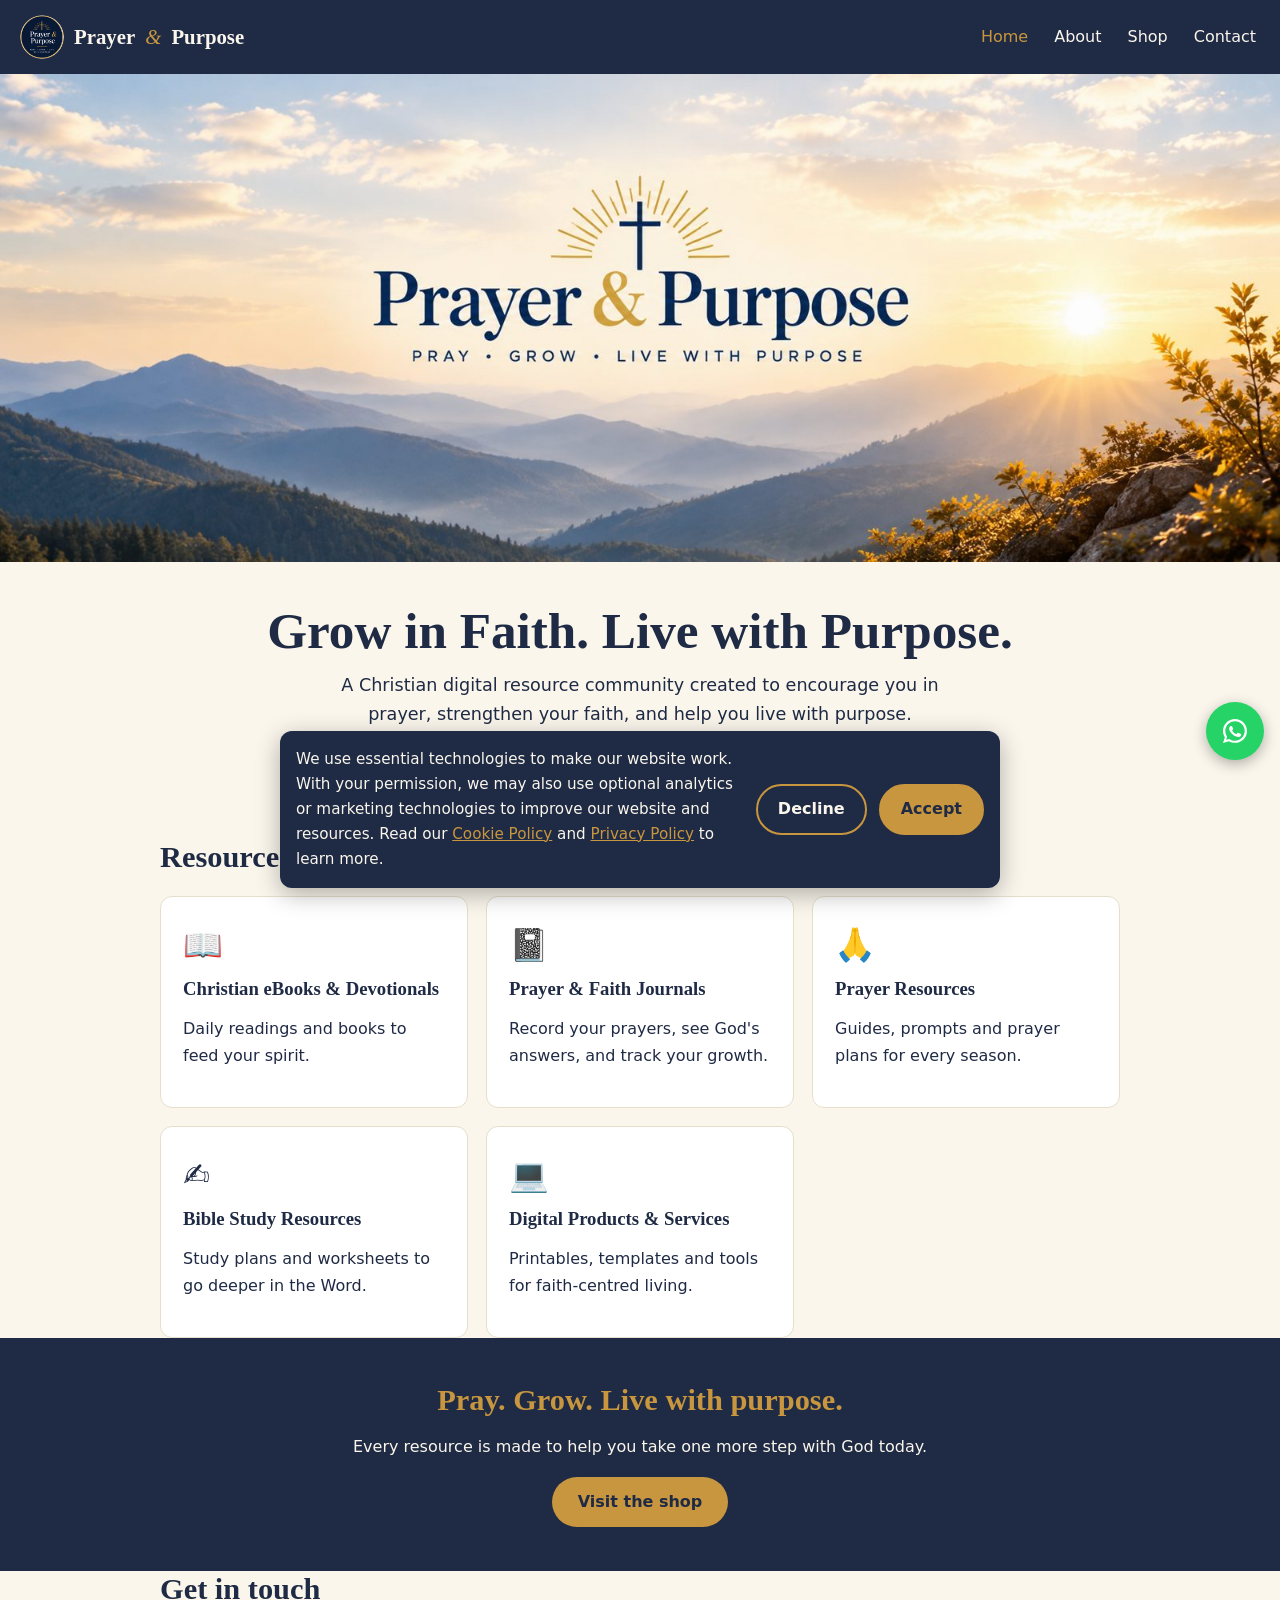
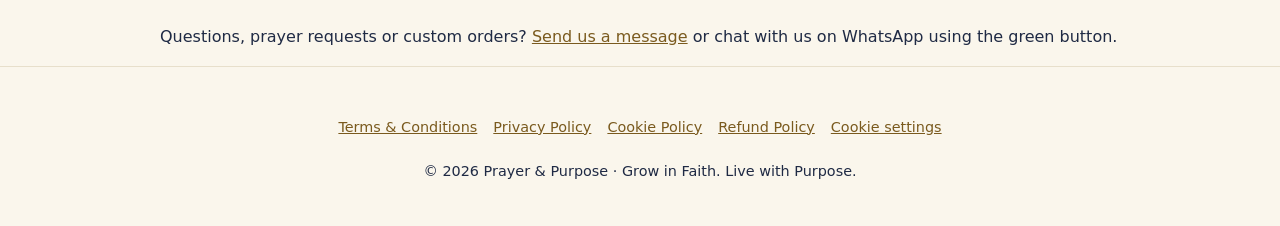
<file: index.html>
<!doctype html><html lang="en"><head><meta charset="utf-8"><meta name="viewport" content="width=device-width,initial-scale=1"><title>Prayer &amp; Purpose | Christian eBooks, Devotionals &amp; Prayer Journals</title><meta name="description" content="Christian digital resources to encourage you in prayer, strengthen your faith and help you live with purpose. eBooks, devotionals, prayer journals and Bible study tools."><link rel="canonical" href="https://prayerandpurpose.legadhub.com/"><meta name="theme-color" content="#1F2A44"><link rel="icon" href="logo.png"><link rel="apple-touch-icon" href="logo.png"><meta property="og:type" content="website"><meta property="og:site_name" content="Prayer &amp; Purpose"><meta property="og:title" content="Prayer &amp; Purpose | Christian eBooks, Devotionals &amp; Prayer Journals"><meta property="og:description" content="Christian digital resources to encourage you in prayer, strengthen your faith and help you live with purpose. eBooks, devotionals, prayer journals and Bible study tools."><meta property="og:image" content="https://prayerandpurpose.legadhub.com/banner.jpg"><meta property="og:url" content="https://prayerandpurpose.legadhub.com/"><meta name="twitter:card" content="summary_large_image"><link rel="stylesheet" href="style.css"><script type="application/ld+json">{"@context":"https://schema.org","@type":"Organization","name":"Prayer & Purpose","url":"https://prayerandpurpose.legadhub.com","logo":"https://prayerandpurpose.legadhub.com/logo.png","description":"A Christian digital resource community offering eBooks, devotionals, prayer journals and Bible study resources."}</script></head><body><header><a class="brand" href="index.html"><img src="logo.png" width="44" height="44" alt="Prayer &amp; Purpose logo">Prayer <span>&amp;</span> Purpose</a><nav aria-label="Main"><a href="index.html" aria-current="page">Home</a><a href="about.html">About</a><a href="shop.html">Shop</a><a href="contact.html">Contact</a></nav></header><main><img class="banner" src="banner.jpg" srcset="banner-800.jpg 800w, banner.jpg 1600w" sizes="100vw" width="1600" height="609" fetchpriority="high" alt="Sunrise over misty mountains with the Prayer &amp; Purpose logo">
<div class="wrap hero"><h1>Grow in Faith. Live with Purpose.</h1>
<p>A Christian digital resource community created to encourage you in prayer, strengthen your faith, and help you live with purpose.</p>
<a class="btn" href="shop.html">Browse the shop</a> <a class="btn" href="about.html" style="background:transparent;border:2px solid var(--gold)">Our purpose</a></div>
<section class="wrap"><h2>Resources for your everyday faith journey</h2>
<div class="grid">
<div class="card"><div class="icon">📖</div><h3>Christian eBooks &amp; Devotionals</h3><p>Daily readings and books to feed your spirit.</p></div>
<div class="card"><div class="icon">📓</div><h3>Prayer &amp; Faith Journals</h3><p>Record your prayers, see God's answers, and track your growth.</p></div>
<div class="card"><div class="icon">🙏</div><h3>Prayer Resources</h3><p>Guides, prompts and prayer plans for every season.</p></div>
<div class="card"><div class="icon">✍️</div><h3>Bible Study Resources</h3><p>Study plans and worksheets to go deeper in the Word.</p></div>
<div class="card"><div class="icon">💻</div><h3>Digital Products &amp; Services</h3><p>Printables, templates and tools for faith-centred living.</p></div>
</div></section>
<div class="band"><h2>Pray. Grow. Live with purpose.</h2><p>Every resource is made to help you take one more step with God today.</p><a class="btn" href="shop.html">Visit the shop</a></div>
<section class="wrap"><h2>Get in touch</h2><p>Questions, prayer requests or custom orders? <a href="contact.html">Send us a message</a> or chat with us on WhatsApp using the green button.</p></section></main><footer><p class="foot-links"><a href="terms.html">Terms &amp; Conditions</a><a href="privacy.html">Privacy Policy</a><a href="cookies.html">Cookie Policy</a><a href="refund.html">Refund Policy</a><button class="linkbtn" type="button" data-cookie-settings>Cookie settings</button></p><p>&copy; 2026 Prayer &amp; Purpose &middot; Grow in Faith. Live with Purpose.</p></footer><a class="wa" href="https://wa.me/254731437771?text=Hello%20Prayer%20%26%20Purpose" target="_blank" rel="noopener" aria-label="Chat with us on WhatsApp"><svg viewBox="0 0 32 32" aria-hidden="true"><path fill="#fff" d="M16 4C9.4 4 4 9.3 4 15.9c0 2.3.7 4.5 1.9 6.3L4 28l6-1.8c1.7 1 3.9 1.600 6 1.600 6.600 0 12-5.300 12-11.900S22.600 4 16 4zm0 21.700c-1.900 0-3.700-.5-5.200-1.500l-.4-.2-3.200.8.9-3.100-.2-.4A9.700 9.700 0 0 1 6.300 16C6.300 10.600 10.700 6.300 16 6.300S25.700 10.600 25.700 16 21.300 25.700 16 25.700z"/><path fill="#fff" d="M21.200 18.600c-.3-.1-1.700-.8-2-.9-.3-.1-.5-.1-.7.1l-.9 1.100c-.2.2-.3.2-.6.1-1.600-.8-2.600-1.400-3.700-3.300-.3-.5.3-.5.8-1.500.1-.2 0-.4 0-.5l-.9-2.200c-.2-.6-.5-.5-.7-.5h-.6c-.2 0-.5.1-.8.4-.3.3-1 1-1 2.400s1.100 2.800 1.200 3c.1.2 2.100 3.200 5.100 4.500 1.900.8 2.600.9 3.600.7.600-.1 1.700-.7 2-1.400.2-.7.2-1.300.2-1.400-.1-.1-.3-.2-.6-.3z"/></svg></a><div id="cookie-banner" role="dialog" aria-label="Cookie consent" hidden><p>We use essential technologies to make our website work. With your permission, we may also use optional analytics or marketing technologies to improve our website and resources. Read our <a href="cookies.html">Cookie Policy</a> and <a href="privacy.html">Privacy Policy</a> to learn more.</p><button id="cc-decline" type="button">Decline</button><button id="cc-accept" type="button">Accept</button></div><script src="script.js" defer></script></body></html>
</file>
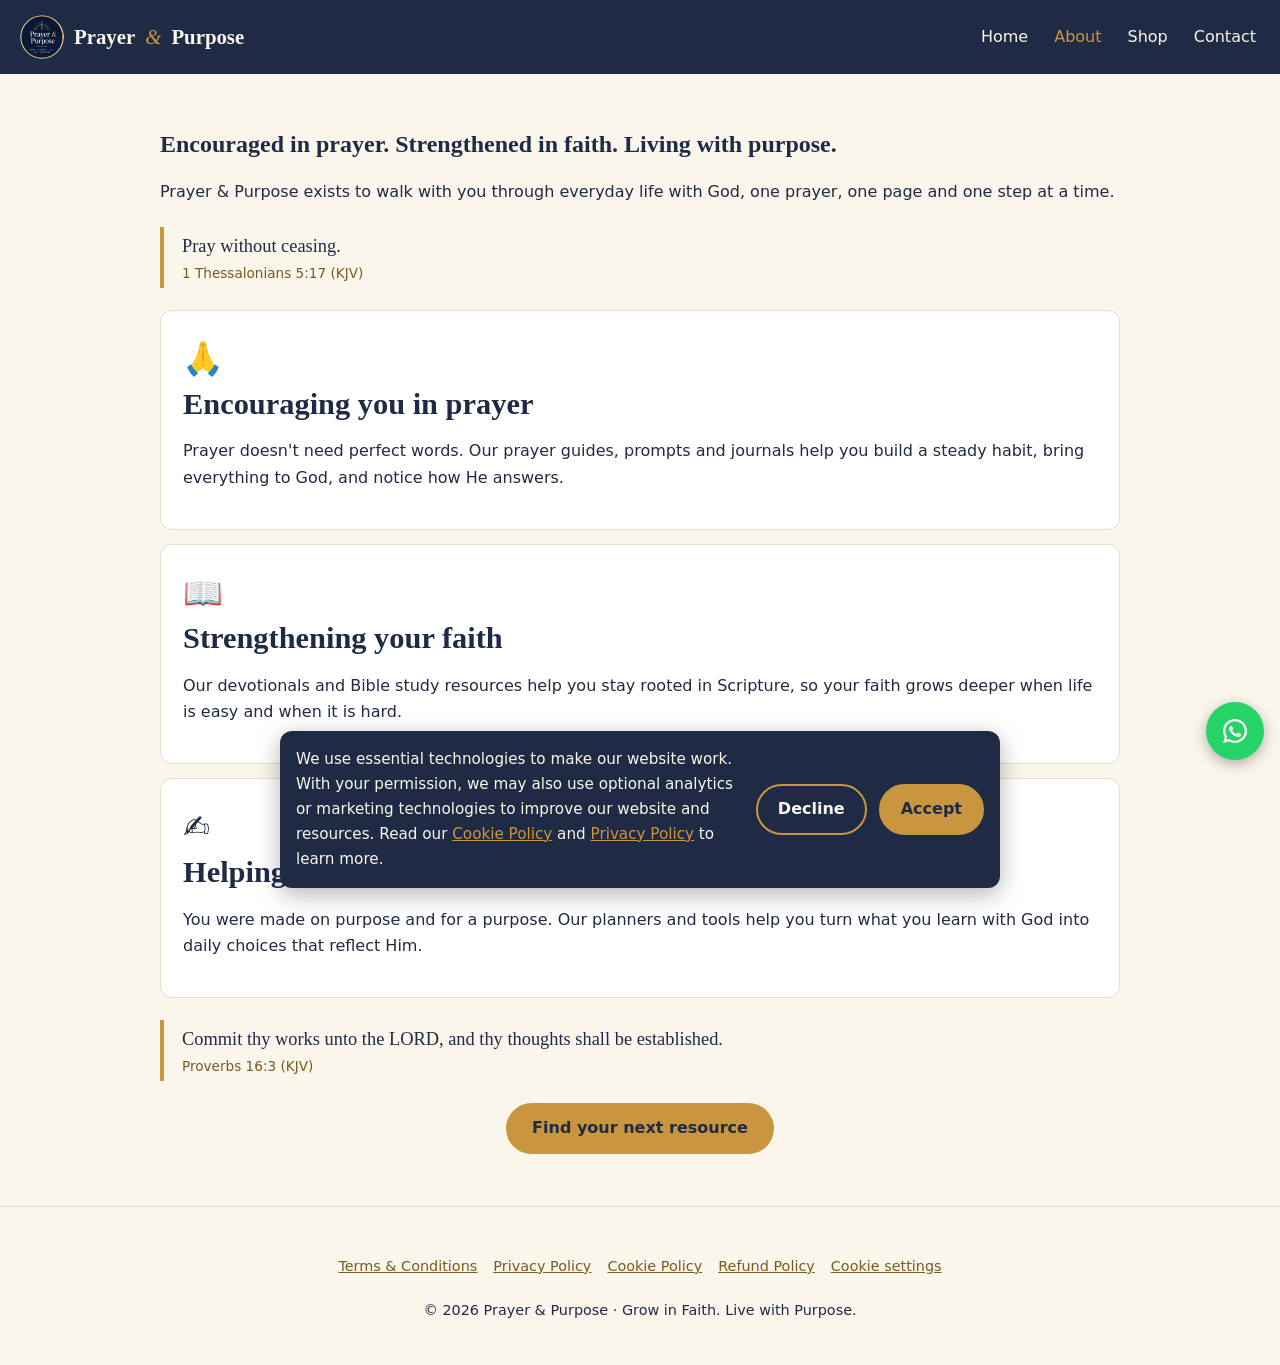
<file: about.html>
<!doctype html><html lang="en"><head><meta charset="utf-8"><meta name="viewport" content="width=device-width,initial-scale=1"><title>Our Purpose | Prayer &amp; Purpose</title><meta name="description" content="Prayer &amp; Purpose exists to encourage you in prayer, strengthen your faith and help you live with purpose, one prayer, one page and one step at a time."><link rel="canonical" href="https://prayerandpurpose.legadhub.com/about.html"><meta name="theme-color" content="#1F2A44"><link rel="icon" href="logo.png"><link rel="apple-touch-icon" href="logo.png"><meta property="og:type" content="website"><meta property="og:site_name" content="Prayer &amp; Purpose"><meta property="og:title" content="Our Purpose | Prayer &amp; Purpose"><meta property="og:description" content="Prayer &amp; Purpose exists to encourage you in prayer, strengthen your faith and help you live with purpose, one prayer, one page and one step at a time."><meta property="og:image" content="https://prayerandpurpose.legadhub.com/banner.jpg"><meta property="og:url" content="https://prayerandpurpose.legadhub.com/about.html"><meta name="twitter:card" content="summary_large_image"><link rel="stylesheet" href="style.css"></head><body><header><a class="brand" href="index.html"><img src="logo.png" width="44" height="44" alt="Prayer &amp; Purpose logo">Prayer <span>&amp;</span> Purpose</a><nav aria-label="Main"><a href="index.html">Home</a><a href="about.html" aria-current="page">About</a><a href="shop.html">Shop</a><a href="contact.html">Contact</a></nav></header><main class="wrap"><section><h1>Encouraged in prayer. Strengthened in faith. Living with purpose.</h1>
<p>Prayer &amp; Purpose exists to walk with you through everyday life with God, one prayer, one page and one step at a time.</p>
<div class="verse">Pray without ceasing.<small>1 Thessalonians 5:17 (KJV)</small></div>
<div class="pillar">
<div class="card"><div class="icon">🙏</div><h2>Encouraging you in prayer</h2><p>Prayer doesn't need perfect words. Our prayer guides, prompts and journals help you build a steady habit, bring everything to God, and notice how He answers.</p></div>
<div class="card"><div class="icon">📖</div><h2>Strengthening your faith</h2><p>Our devotionals and Bible study resources help you stay rooted in Scripture, so your faith grows deeper when life is easy and when it is hard.</p></div>
<div class="card"><div class="icon">✍️</div><h2>Helping you live with purpose</h2><p>You were made on purpose and for a purpose. Our planners and tools help you turn what you learn with God into daily choices that reflect Him.</p></div>
</div>
<div class="verse">Commit thy works unto the LORD, and thy thoughts shall be established.<small>Proverbs 16:3 (KJV)</small></div>
<p style="text-align:center"><a class="btn" href="shop.html">Find your next resource</a></p>
</section></main><footer><p class="foot-links"><a href="terms.html">Terms &amp; Conditions</a><a href="privacy.html">Privacy Policy</a><a href="cookies.html">Cookie Policy</a><a href="refund.html">Refund Policy</a><button class="linkbtn" type="button" data-cookie-settings>Cookie settings</button></p><p>&copy; 2026 Prayer &amp; Purpose &middot; Grow in Faith. Live with Purpose.</p></footer><a class="wa" href="https://wa.me/254731437771?text=Hello%20Prayer%20%26%20Purpose" target="_blank" rel="noopener" aria-label="Chat with us on WhatsApp"><svg viewBox="0 0 32 32" aria-hidden="true"><path fill="#fff" d="M16 4C9.4 4 4 9.3 4 15.9c0 2.3.7 4.5 1.9 6.3L4 28l6-1.8c1.7 1 3.9 1.600 6 1.600 6.600 0 12-5.300 12-11.900S22.600 4 16 4zm0 21.700c-1.900 0-3.700-.5-5.200-1.500l-.4-.2-3.200.8.9-3.100-.2-.4A9.700 9.700 0 0 1 6.300 16C6.300 10.600 10.700 6.300 16 6.300S25.700 10.600 25.700 16 21.300 25.700 16 25.700z"/><path fill="#fff" d="M21.200 18.600c-.3-.1-1.700-.8-2-.9-.3-.1-.5-.1-.7.1l-.9 1.100c-.2.2-.3.2-.6.1-1.600-.8-2.600-1.400-3.700-3.300-.3-.5.3-.5.8-1.500.1-.2 0-.4 0-.5l-.9-2.200c-.2-.6-.5-.5-.7-.5h-.6c-.2 0-.5.1-.8.4-.3.3-1 1-1 2.400s1.100 2.800 1.200 3c.1.2 2.100 3.200 5.100 4.500 1.900.8 2.600.9 3.600.7.600-.1 1.700-.7 2-1.400.2-.7.2-1.300.2-1.400-.1-.1-.3-.2-.6-.3z"/></svg></a><div id="cookie-banner" role="dialog" aria-label="Cookie consent" hidden><p>We use essential technologies to make our website work. With your permission, we may also use optional analytics or marketing technologies to improve our website and resources. Read our <a href="cookies.html">Cookie Policy</a> and <a href="privacy.html">Privacy Policy</a> to learn more.</p><button id="cc-decline" type="button">Decline</button><button id="cc-accept" type="button">Accept</button></div><script src="script.js" defer></script></body></html>
</file>
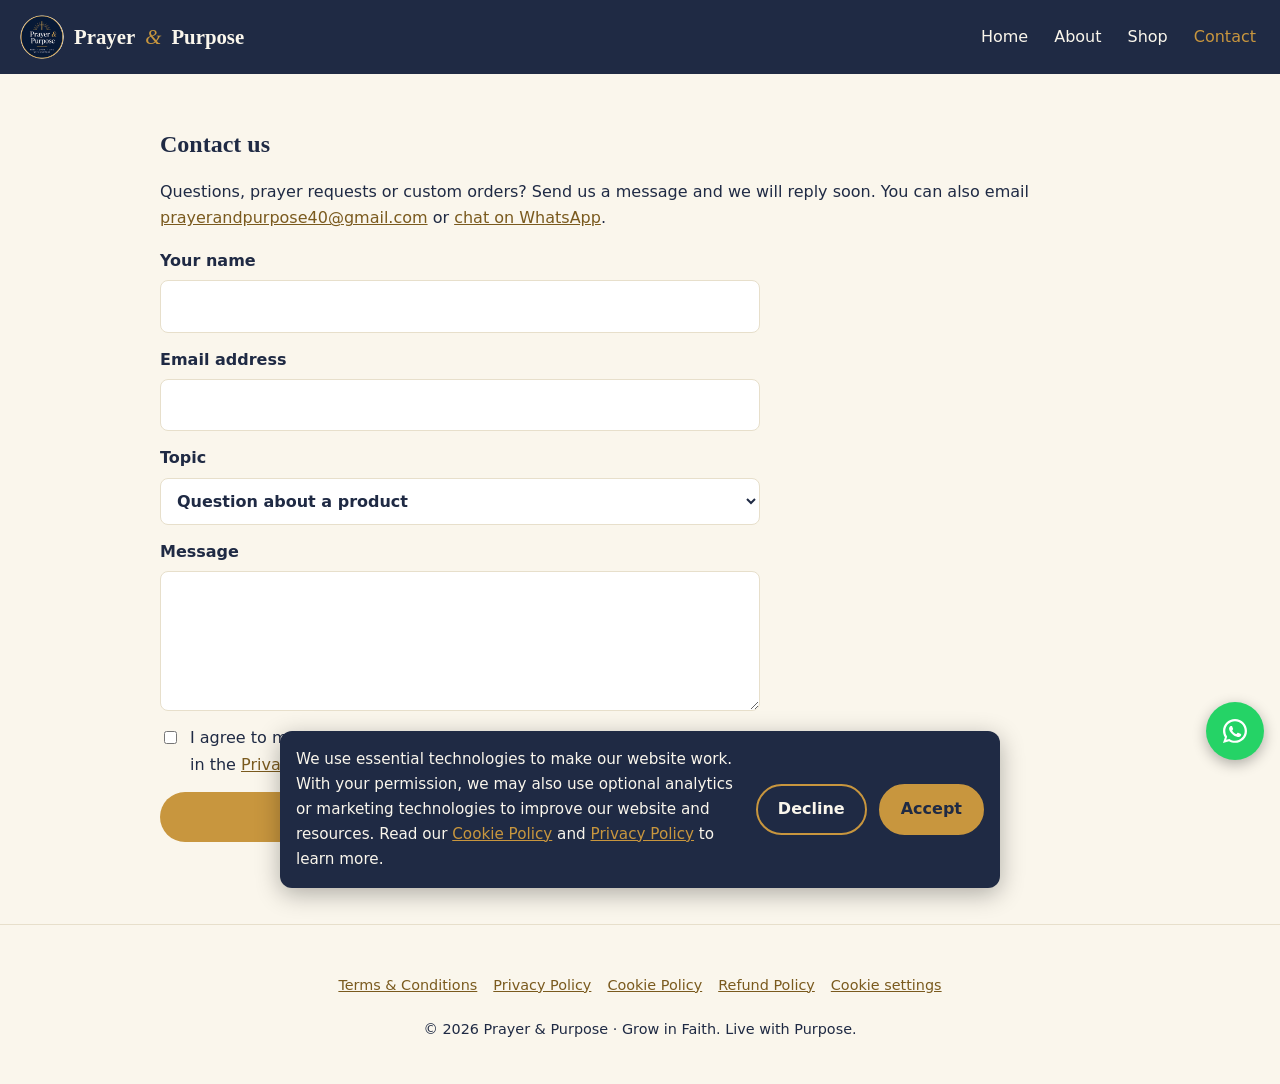
<file: contact.html>
<!doctype html><html lang="en"><head><meta charset="utf-8"><meta name="viewport" content="width=device-width,initial-scale=1"><title>Contact Us | Prayer &amp; Purpose</title><meta name="description" content="Contact Prayer &amp; Purpose with questions, prayer requests or custom order enquiries. We reply by email or WhatsApp."><link rel="canonical" href="https://prayerandpurpose.legadhub.com/contact.html"><meta name="theme-color" content="#1F2A44"><link rel="icon" href="logo.png"><link rel="apple-touch-icon" href="logo.png"><meta property="og:type" content="website"><meta property="og:site_name" content="Prayer &amp; Purpose"><meta property="og:title" content="Contact Us | Prayer &amp; Purpose"><meta property="og:description" content="Contact Prayer &amp; Purpose with questions, prayer requests or custom order enquiries. We reply by email or WhatsApp."><meta property="og:image" content="https://prayerandpurpose.legadhub.com/banner.jpg"><meta property="og:url" content="https://prayerandpurpose.legadhub.com/contact.html"><meta name="twitter:card" content="summary_large_image"><link rel="stylesheet" href="style.css"></head><body><header><a class="brand" href="index.html"><img src="logo.png" width="44" height="44" alt="Prayer &amp; Purpose logo">Prayer <span>&amp;</span> Purpose</a><nav aria-label="Main"><a href="index.html">Home</a><a href="about.html">About</a><a href="shop.html">Shop</a><a href="contact.html" aria-current="page">Contact</a></nav></header><main class="wrap"><section><h1>Contact us</h1>
<p>Questions, prayer requests or custom orders? Send us a message and we will reply soon. You can also email <a href="mailto:prayerandpurpose40@gmail.com">prayerandpurpose40@gmail.com</a> or <a href="https://wa.me/254731437771" target="_blank" rel="noopener">chat on WhatsApp</a>.</p>
<form id="contact-form" action="https://formspree.io/f/mdeabolk" method="POST">
<label>Your name<input name="name" autocomplete="name" required></label>
<label>Email address<input type="email" name="email" autocomplete="email" required></label>
<label>Topic<select name="topic"><option>Question about a product</option><option>Prayer request</option><option>Custom order</option><option>Other</option></select></label>
<label>Message<textarea name="message" required></textarea></label>
<label class="hp" aria-hidden="true">Leave this empty<input name="_gotcha" tabindex="-1" autocomplete="off"></label>
<label class="check"><input type="checkbox" name="consent" required><span>I agree to my details being used to reply to my message, as explained in the <a href="privacy.html">Privacy Policy</a>.</span></label>
<button class="btn" type="submit">Send message</button>
<p id="form-msg" role="status" aria-live="polite"></p>
</form></section></main><footer><p class="foot-links"><a href="terms.html">Terms &amp; Conditions</a><a href="privacy.html">Privacy Policy</a><a href="cookies.html">Cookie Policy</a><a href="refund.html">Refund Policy</a><button class="linkbtn" type="button" data-cookie-settings>Cookie settings</button></p><p>&copy; 2026 Prayer &amp; Purpose &middot; Grow in Faith. Live with Purpose.</p></footer><a class="wa" href="https://wa.me/254731437771?text=Hello%20Prayer%20%26%20Purpose" target="_blank" rel="noopener" aria-label="Chat with us on WhatsApp"><svg viewBox="0 0 32 32" aria-hidden="true"><path fill="#fff" d="M16 4C9.4 4 4 9.3 4 15.9c0 2.3.7 4.5 1.9 6.3L4 28l6-1.8c1.7 1 3.9 1.600 6 1.600 6.600 0 12-5.300 12-11.900S22.600 4 16 4zm0 21.700c-1.900 0-3.700-.5-5.200-1.500l-.4-.2-3.200.8.9-3.100-.2-.4A9.700 9.700 0 0 1 6.300 16C6.300 10.600 10.700 6.300 16 6.300S25.700 10.600 25.700 16 21.300 25.700 16 25.700z"/><path fill="#fff" d="M21.200 18.600c-.3-.1-1.700-.8-2-.9-.3-.1-.5-.1-.7.1l-.9 1.100c-.2.2-.3.2-.6.1-1.600-.8-2.600-1.400-3.700-3.300-.3-.5.3-.5.8-1.500.1-.2 0-.4 0-.5l-.9-2.200c-.2-.6-.5-.5-.7-.5h-.6c-.2 0-.5.1-.8.4-.3.3-1 1-1 2.400s1.100 2.800 1.200 3c.1.2 2.100 3.200 5.100 4.500 1.900.8 2.600.9 3.600.7.600-.1 1.700-.7 2-1.400.2-.7.2-1.300.2-1.400-.1-.1-.3-.2-.6-.3z"/></svg></a><div id="cookie-banner" role="dialog" aria-label="Cookie consent" hidden><p>We use essential technologies to make our website work. With your permission, we may also use optional analytics or marketing technologies to improve our website and resources. Read our <a href="cookies.html">Cookie Policy</a> and <a href="privacy.html">Privacy Policy</a> to learn more.</p><button id="cc-decline" type="button">Decline</button><button id="cc-accept" type="button">Accept</button></div><script src="script.js" defer></script></body></html>
</file>
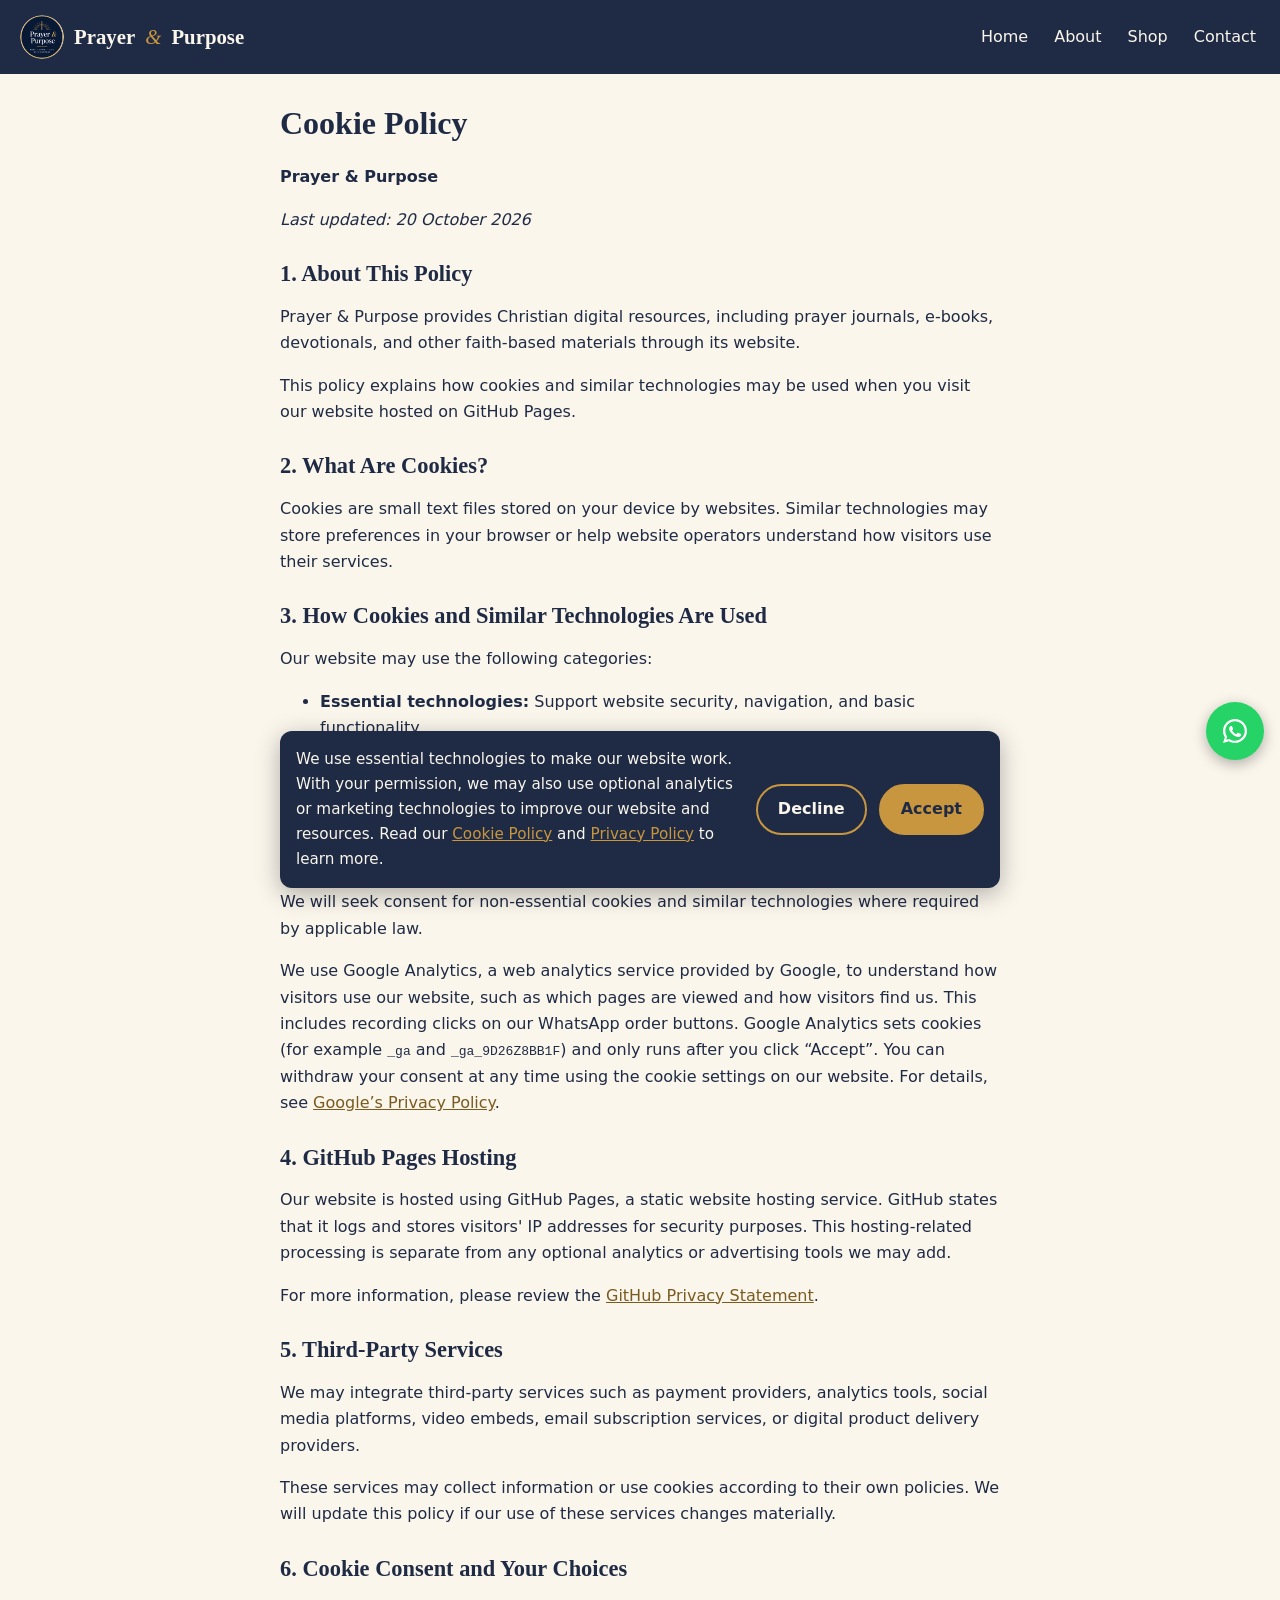
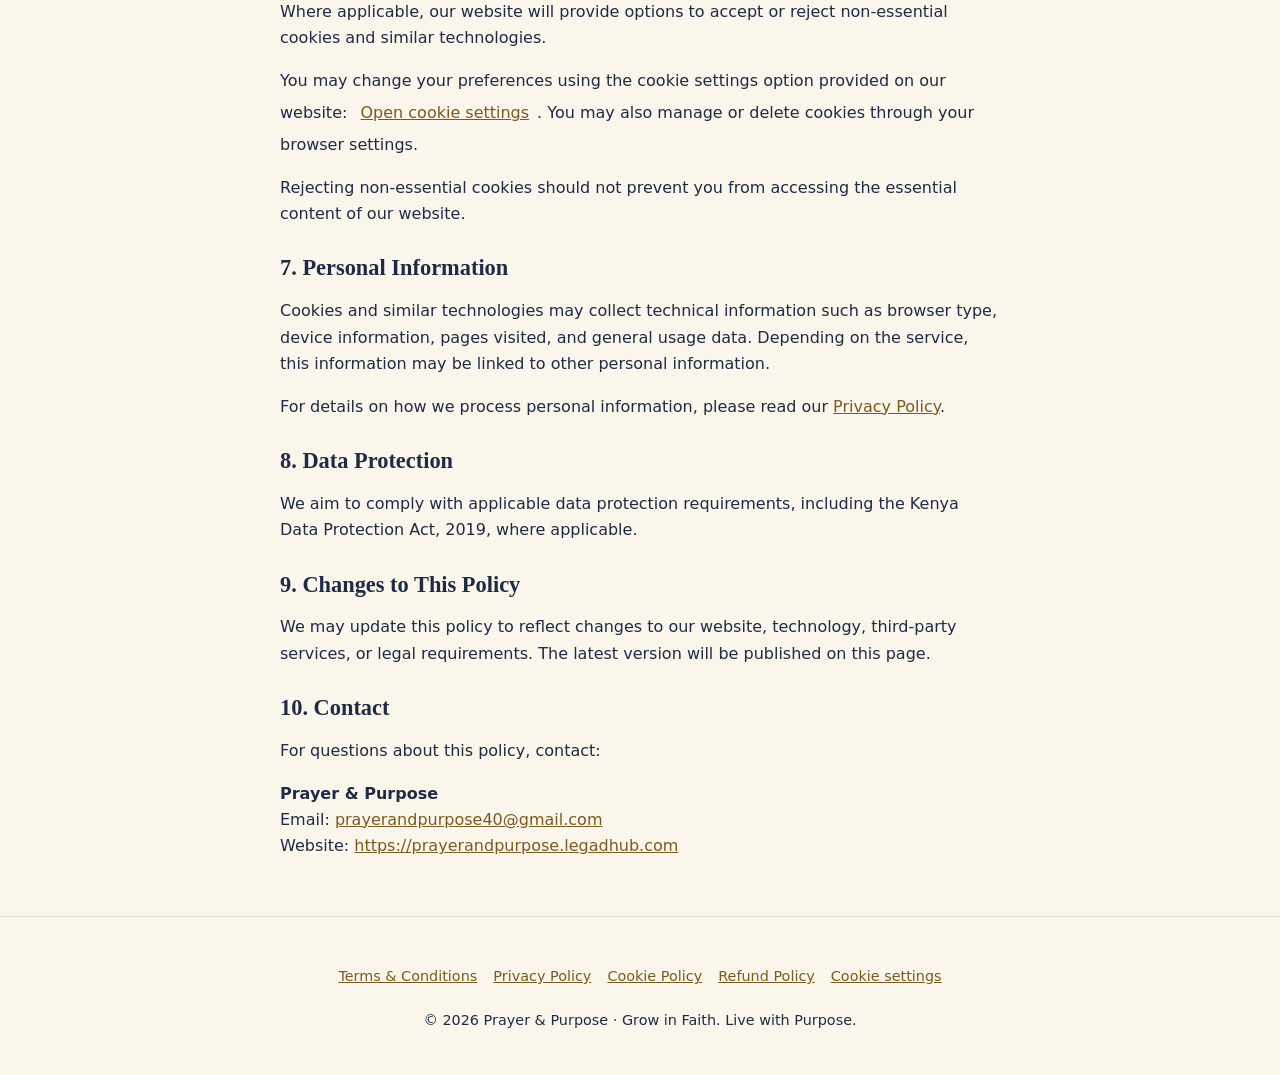
<file: cookies.html>
<!doctype html><html lang="en"><head><meta charset="utf-8"><meta name="viewport" content="width=device-width,initial-scale=1"><title>Cookie Policy | Prayer &amp; Purpose</title><meta name="description" content="What cookies and similar technologies Prayer &amp; Purpose uses and how to manage your choices."><link rel="canonical" href="https://prayerandpurpose.legadhub.com/cookies.html"><meta name="theme-color" content="#1F2A44"><link rel="icon" href="logo.png"><link rel="apple-touch-icon" href="logo.png"><meta property="og:type" content="website"><meta property="og:site_name" content="Prayer &amp; Purpose"><meta property="og:title" content="Cookie Policy | Prayer &amp; Purpose"><meta property="og:description" content="What cookies and similar technologies Prayer &amp; Purpose uses and how to manage your choices."><meta property="og:image" content="https://prayerandpurpose.legadhub.com/banner.jpg"><meta property="og:url" content="https://prayerandpurpose.legadhub.com/cookies.html"><meta name="twitter:card" content="summary_large_image"><link rel="stylesheet" href="style.css"></head><body><header><a class="brand" href="index.html"><img src="logo.png" width="44" height="44" alt="Prayer &amp; Purpose logo">Prayer <span>&amp;</span> Purpose</a><nav aria-label="Main"><a href="index.html">Home</a><a href="about.html">About</a><a href="shop.html">Shop</a><a href="contact.html">Contact</a></nav></header><main class="wrap legal"><h1>Cookie Policy</h1><p><strong>Prayer &amp; Purpose</strong></p><p><em>Last updated: 20 October 2026</em></p>
<h2>1. About This Policy</h2><p>Prayer &amp; Purpose provides Christian digital resources, including prayer journals, e-books, devotionals, and other faith-based materials through its website.</p><p>This policy explains how cookies and similar technologies may be used when you visit our website hosted on GitHub Pages.</p>
<h2>2. What Are Cookies?</h2><p>Cookies are small text files stored on your device by websites. Similar technologies may store preferences in your browser or help website operators understand how visitors use their services.</p>
<h2>3. How Cookies and Similar Technologies Are Used</h2><p>Our website may use the following categories:</p><ul>
<li><strong>Essential technologies:</strong> Support website security, navigation, and basic functionality.</li>
<li><strong>Preference technologies:</strong> Remember choices you make on the website.</li>
<li><strong>Analytics technologies:</strong> Help us understand website traffic and improve our content, where analytics tools are installed.</li>
<li><strong>Marketing technologies:</strong> Help measure advertising performance or support advertising, if marketing services are installed.</li></ul>
<p>We will seek consent for non-essential cookies and similar technologies where required by applicable law.</p><p>We use Google Analytics, a web analytics service provided by Google, to understand how visitors use our website, such as which pages are viewed and how visitors find us. This includes recording clicks on our WhatsApp order buttons. Google Analytics sets cookies (for example <code>_ga</code> and <code>_ga_9D26Z8BB1F</code>) and only runs after you click &ldquo;Accept&rdquo;. You can withdraw your consent at any time using the cookie settings on our website. For details, see <a href="https://policies.google.com/privacy" target="_blank" rel="noopener">Google&rsquo;s Privacy Policy</a>.</p>
<h2>4. GitHub Pages Hosting</h2><p>Our website is hosted using GitHub Pages, a static website hosting service. GitHub states that it logs and stores visitors' IP addresses for security purposes. This hosting-related processing is separate from any optional analytics or advertising tools we may add.</p><p>For more information, please review the <a href="https://docs.github.com/en/site-policy/privacy-policies/github-privacy-statement" target="_blank" rel="noopener">GitHub Privacy Statement</a>.</p>
<h2>5. Third-Party Services</h2><p>We may integrate third-party services such as payment providers, analytics tools, social media platforms, video embeds, email subscription services, or digital product delivery providers.</p><p>These services may collect information or use cookies according to their own policies. We will update this policy if our use of these services changes materially.</p>
<h2>6. Cookie Consent and Your Choices</h2><p>Where applicable, our website will provide options to accept or reject non-essential cookies and similar technologies.</p><p>You may change your preferences using the cookie settings option provided on our website: <button class="linkbtn" type="button" data-cookie-settings>Open cookie settings</button>. You may also manage or delete cookies through your browser settings.</p><p>Rejecting non-essential cookies should not prevent you from accessing the essential content of our website.</p>
<h2>7. Personal Information</h2><p>Cookies and similar technologies may collect technical information such as browser type, device information, pages visited, and general usage data. Depending on the service, this information may be linked to other personal information.</p><p>For details on how we process personal information, please read our <a href="privacy.html">Privacy Policy</a>.</p>
<h2>8. Data Protection</h2><p>We aim to comply with applicable data protection requirements, including the Kenya Data Protection Act, 2019, where applicable.</p>
<h2>9. Changes to This Policy</h2><p>We may update this policy to reflect changes to our website, technology, third-party services, or legal requirements. The latest version will be published on this page.</p>
<h2>10. Contact</h2><p>For questions about this policy, contact:</p><p><strong>Prayer &amp; Purpose</strong><br>Email: <a href="mailto:prayerandpurpose40@gmail.com">prayerandpurpose40@gmail.com</a><br>Website: <a href="https://prayerandpurpose.legadhub.com">https://prayerandpurpose.legadhub.com</a></p></main><footer><p class="foot-links"><a href="terms.html">Terms &amp; Conditions</a><a href="privacy.html">Privacy Policy</a><a href="cookies.html">Cookie Policy</a><a href="refund.html">Refund Policy</a><button class="linkbtn" type="button" data-cookie-settings>Cookie settings</button></p><p>&copy; 2026 Prayer &amp; Purpose &middot; Grow in Faith. Live with Purpose.</p></footer><a class="wa" href="https://wa.me/254731437771?text=Hello%20Prayer%20%26%20Purpose" target="_blank" rel="noopener" aria-label="Chat with us on WhatsApp"><svg viewBox="0 0 32 32" aria-hidden="true"><path fill="#fff" d="M16 4C9.4 4 4 9.3 4 15.9c0 2.3.7 4.5 1.9 6.3L4 28l6-1.8c1.7 1 3.9 1.600 6 1.600 6.600 0 12-5.300 12-11.900S22.600 4 16 4zm0 21.700c-1.900 0-3.700-.5-5.200-1.500l-.4-.2-3.200.8.9-3.100-.2-.4A9.700 9.700 0 0 1 6.300 16C6.300 10.600 10.700 6.300 16 6.300S25.700 10.600 25.700 16 21.300 25.700 16 25.700z"/><path fill="#fff" d="M21.200 18.600c-.3-.1-1.700-.8-2-.9-.3-.1-.5-.1-.7.1l-.9 1.100c-.2.2-.3.2-.6.1-1.600-.8-2.600-1.400-3.700-3.300-.3-.5.3-.5.8-1.500.1-.2 0-.4 0-.5l-.9-2.200c-.2-.6-.5-.5-.7-.5h-.6c-.2 0-.5.1-.8.4-.3.3-1 1-1 2.400s1.100 2.800 1.200 3c.1.2 2.100 3.200 5.100 4.500 1.900.8 2.600.9 3.600.7.600-.1 1.700-.7 2-1.400.2-.7.2-1.300.2-1.400-.1-.1-.3-.2-.6-.3z"/></svg></a><div id="cookie-banner" role="dialog" aria-label="Cookie consent" hidden><p>We use essential technologies to make our website work. With your permission, we may also use optional analytics or marketing technologies to improve our website and resources. Read our <a href="cookies.html">Cookie Policy</a> and <a href="privacy.html">Privacy Policy</a> to learn more.</p><button id="cc-decline" type="button">Decline</button><button id="cc-accept" type="button">Accept</button></div><script src="script.js" defer></script></body></html>
</file>
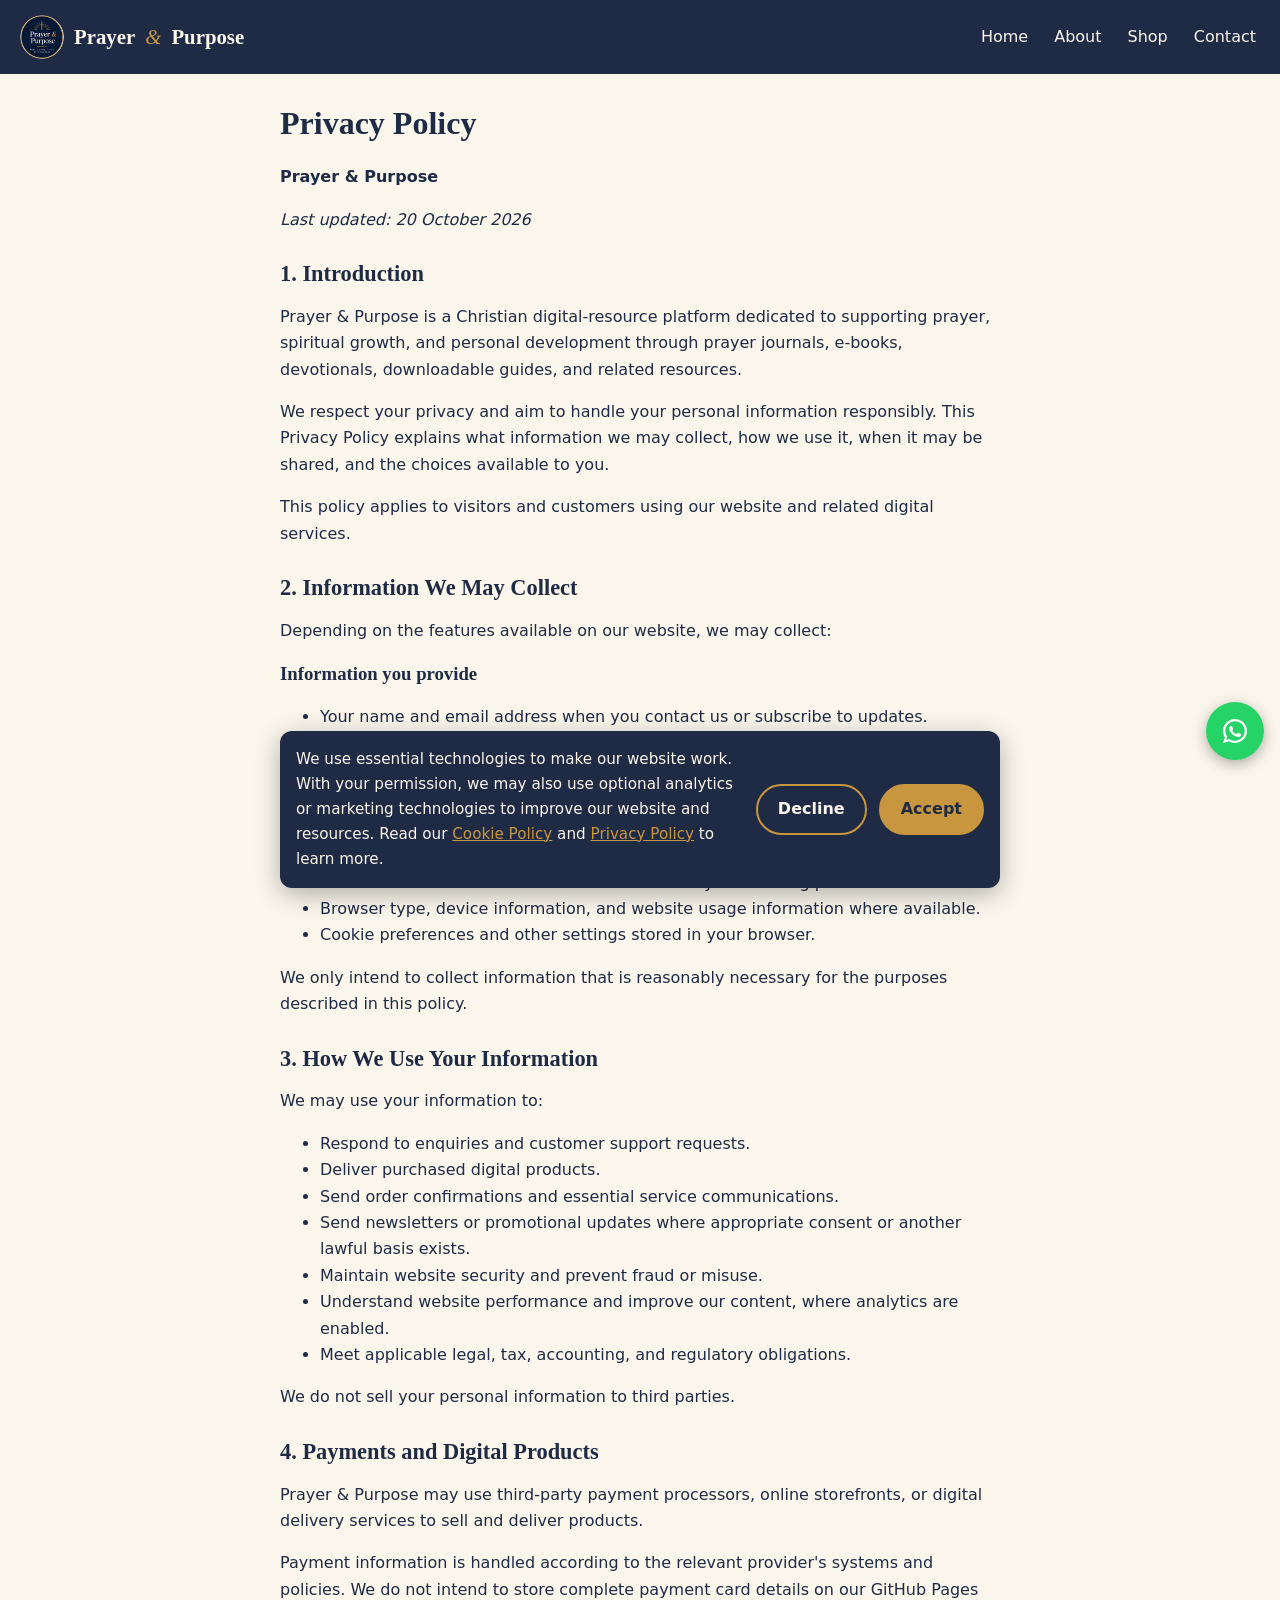
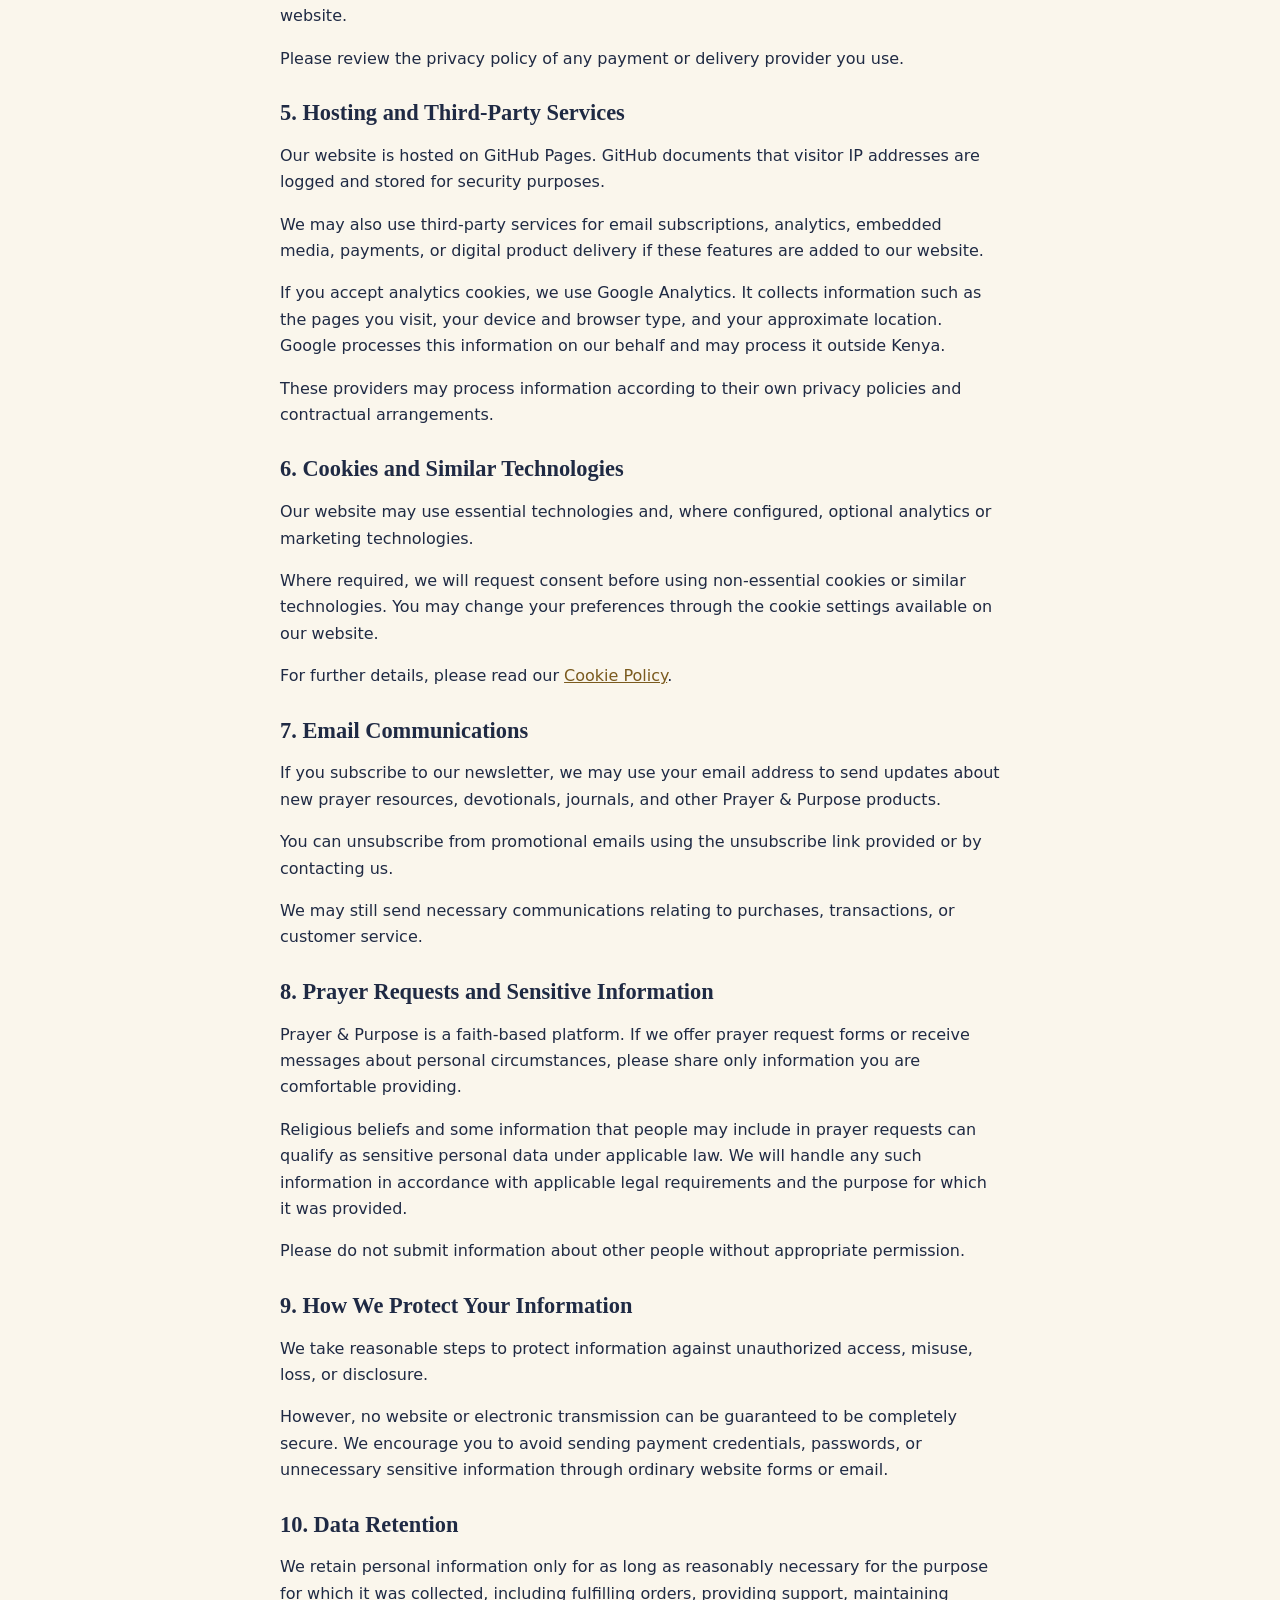
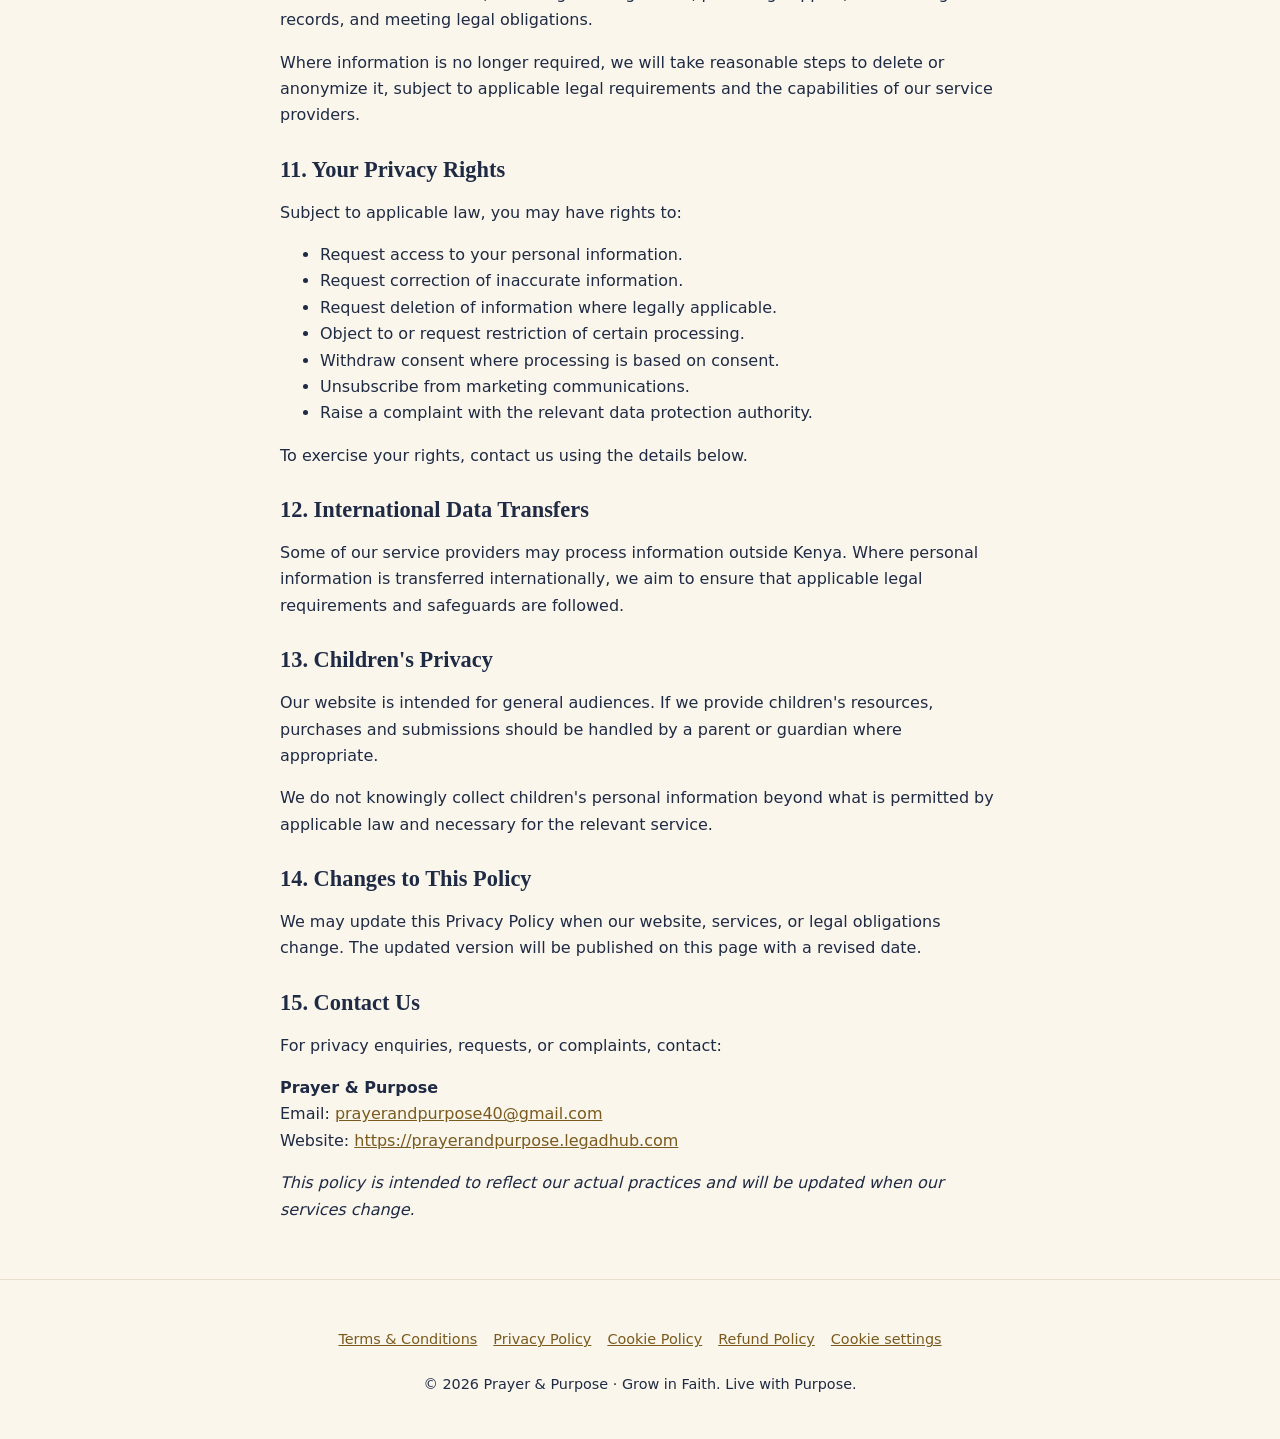
<file: privacy.html>
<!doctype html><html lang="en"><head><meta charset="utf-8"><meta name="viewport" content="width=device-width,initial-scale=1"><title>Privacy Policy | Prayer &amp; Purpose</title><meta name="description" content="How Prayer &amp; Purpose collects, uses and protects your personal information."><link rel="canonical" href="https://prayerandpurpose.legadhub.com/privacy.html"><meta name="theme-color" content="#1F2A44"><link rel="icon" href="logo.png"><link rel="apple-touch-icon" href="logo.png"><meta property="og:type" content="website"><meta property="og:site_name" content="Prayer &amp; Purpose"><meta property="og:title" content="Privacy Policy | Prayer &amp; Purpose"><meta property="og:description" content="How Prayer &amp; Purpose collects, uses and protects your personal information."><meta property="og:image" content="https://prayerandpurpose.legadhub.com/banner.jpg"><meta property="og:url" content="https://prayerandpurpose.legadhub.com/privacy.html"><meta name="twitter:card" content="summary_large_image"><link rel="stylesheet" href="style.css"></head><body><header><a class="brand" href="index.html"><img src="logo.png" width="44" height="44" alt="Prayer &amp; Purpose logo">Prayer <span>&amp;</span> Purpose</a><nav aria-label="Main"><a href="index.html">Home</a><a href="about.html">About</a><a href="shop.html">Shop</a><a href="contact.html">Contact</a></nav></header><main class="wrap legal"><h1>Privacy Policy</h1><p><strong>Prayer &amp; Purpose</strong></p><p><em>Last updated: 20 October 2026</em></p>
<h2>1. Introduction</h2><p>Prayer &amp; Purpose is a Christian digital-resource platform dedicated to supporting prayer, spiritual growth, and personal development through prayer journals, e-books, devotionals, downloadable guides, and related resources.</p><p>We respect your privacy and aim to handle your personal information responsibly. This Privacy Policy explains what information we may collect, how we use it, when it may be shared, and the choices available to you.</p><p>This policy applies to visitors and customers using our website and related digital services.</p>
<h2>2. Information We May Collect</h2><p>Depending on the features available on our website, we may collect:</p>
<h3>Information you provide</h3><ul><li>Your name and email address when you contact us or subscribe to updates.</li><li>Information you provide when placing an order or requesting customer support.</li><li>Order details, such as the digital product purchased and transaction reference.</li><li>Messages you voluntarily send to us.</li></ul>
<h3>Technical information</h3><ul><li>IP address and technical information recorded by our hosting provider.</li><li>Browser type, device information, and website usage information where available.</li><li>Cookie preferences and other settings stored in your browser.</li></ul>
<p>We only intend to collect information that is reasonably necessary for the purposes described in this policy.</p>
<h2>3. How We Use Your Information</h2><p>We may use your information to:</p><ul><li>Respond to enquiries and customer support requests.</li><li>Deliver purchased digital products.</li><li>Send order confirmations and essential service communications.</li><li>Send newsletters or promotional updates where appropriate consent or another lawful basis exists.</li><li>Maintain website security and prevent fraud or misuse.</li><li>Understand website performance and improve our content, where analytics are enabled.</li><li>Meet applicable legal, tax, accounting, and regulatory obligations.</li></ul>
<p>We do not sell your personal information to third parties.</p>
<h2>4. Payments and Digital Products</h2><p>Prayer &amp; Purpose may use third-party payment processors, online storefronts, or digital delivery services to sell and deliver products.</p><p>Payment information is handled according to the relevant provider's systems and policies. We do not intend to store complete payment card details on our GitHub Pages website.</p><p>Please review the privacy policy of any payment or delivery provider you use.</p>
<h2>5. Hosting and Third-Party Services</h2><p>Our website is hosted on GitHub Pages. GitHub documents that visitor IP addresses are logged and stored for security purposes.</p><p>We may also use third-party services for email subscriptions, analytics, embedded media, payments, or digital product delivery if these features are added to our website.</p><p>If you accept analytics cookies, we use Google Analytics. It collects information such as the pages you visit, your device and browser type, and your approximate location. Google processes this information on our behalf and may process it outside Kenya.</p><p>These providers may process information according to their own privacy policies and contractual arrangements.</p>
<h2>6. Cookies and Similar Technologies</h2><p>Our website may use essential technologies and, where configured, optional analytics or marketing technologies.</p><p>Where required, we will request consent before using non-essential cookies or similar technologies. You may change your preferences through the cookie settings available on our website.</p><p>For further details, please read our <a href="cookies.html">Cookie Policy</a>.</p>
<h2>7. Email Communications</h2><p>If you subscribe to our newsletter, we may use your email address to send updates about new prayer resources, devotionals, journals, and other Prayer &amp; Purpose products.</p><p>You can unsubscribe from promotional emails using the unsubscribe link provided or by contacting us.</p><p>We may still send necessary communications relating to purchases, transactions, or customer service.</p>
<h2>8. Prayer Requests and Sensitive Information</h2><p>Prayer &amp; Purpose is a faith-based platform. If we offer prayer request forms or receive messages about personal circumstances, please share only information you are comfortable providing.</p><p>Religious beliefs and some information that people may include in prayer requests can qualify as sensitive personal data under applicable law. We will handle any such information in accordance with applicable legal requirements and the purpose for which it was provided.</p><p>Please do not submit information about other people without appropriate permission.</p>
<h2>9. How We Protect Your Information</h2><p>We take reasonable steps to protect information against unauthorized access, misuse, loss, or disclosure.</p><p>However, no website or electronic transmission can be guaranteed to be completely secure. We encourage you to avoid sending payment credentials, passwords, or unnecessary sensitive information through ordinary website forms or email.</p>
<h2>10. Data Retention</h2><p>We retain personal information only for as long as reasonably necessary for the purpose for which it was collected, including fulfilling orders, providing support, maintaining records, and meeting legal obligations.</p><p>Where information is no longer required, we will take reasonable steps to delete or anonymize it, subject to applicable legal requirements and the capabilities of our service providers.</p>
<h2>11. Your Privacy Rights</h2><p>Subject to applicable law, you may have rights to:</p><ul><li>Request access to your personal information.</li><li>Request correction of inaccurate information.</li><li>Request deletion of information where legally applicable.</li><li>Object to or request restriction of certain processing.</li><li>Withdraw consent where processing is based on consent.</li><li>Unsubscribe from marketing communications.</li><li>Raise a complaint with the relevant data protection authority.</li></ul>
<p>To exercise your rights, contact us using the details below.</p>
<h2>12. International Data Transfers</h2><p>Some of our service providers may process information outside Kenya. Where personal information is transferred internationally, we aim to ensure that applicable legal requirements and safeguards are followed.</p>
<h2>13. Children's Privacy</h2><p>Our website is intended for general audiences. If we provide children's resources, purchases and submissions should be handled by a parent or guardian where appropriate.</p><p>We do not knowingly collect children's personal information beyond what is permitted by applicable law and necessary for the relevant service.</p>
<h2>14. Changes to This Policy</h2><p>We may update this Privacy Policy when our website, services, or legal obligations change. The updated version will be published on this page with a revised date.</p>
<h2>15. Contact Us</h2><p>For privacy enquiries, requests, or complaints, contact:</p><p><strong>Prayer &amp; Purpose</strong><br>Email: <a href="mailto:prayerandpurpose40@gmail.com">prayerandpurpose40@gmail.com</a><br>Website: <a href="https://prayerandpurpose.legadhub.com">https://prayerandpurpose.legadhub.com</a></p>
<p><em>This policy is intended to reflect our actual practices and will be updated when our services change.</em></p></main><footer><p class="foot-links"><a href="terms.html">Terms &amp; Conditions</a><a href="privacy.html">Privacy Policy</a><a href="cookies.html">Cookie Policy</a><a href="refund.html">Refund Policy</a><button class="linkbtn" type="button" data-cookie-settings>Cookie settings</button></p><p>&copy; 2026 Prayer &amp; Purpose &middot; Grow in Faith. Live with Purpose.</p></footer><a class="wa" href="https://wa.me/254731437771?text=Hello%20Prayer%20%26%20Purpose" target="_blank" rel="noopener" aria-label="Chat with us on WhatsApp"><svg viewBox="0 0 32 32" aria-hidden="true"><path fill="#fff" d="M16 4C9.4 4 4 9.3 4 15.9c0 2.3.7 4.5 1.9 6.3L4 28l6-1.8c1.7 1 3.9 1.600 6 1.600 6.600 0 12-5.300 12-11.900S22.600 4 16 4zm0 21.700c-1.900 0-3.700-.5-5.200-1.500l-.4-.2-3.200.8.9-3.100-.2-.4A9.700 9.700 0 0 1 6.300 16C6.300 10.600 10.700 6.300 16 6.300S25.700 10.600 25.700 16 21.300 25.700 16 25.700z"/><path fill="#fff" d="M21.200 18.600c-.3-.1-1.700-.8-2-.9-.3-.1-.5-.1-.7.1l-.9 1.100c-.2.2-.3.2-.6.1-1.600-.8-2.600-1.400-3.700-3.300-.3-.5.3-.5.8-1.500.1-.2 0-.4 0-.5l-.9-2.200c-.2-.6-.5-.5-.7-.5h-.6c-.2 0-.5.1-.8.4-.3.3-1 1-1 2.400s1.100 2.800 1.200 3c.1.2 2.100 3.200 5.100 4.500 1.900.8 2.600.9 3.600.7.600-.1 1.700-.7 2-1.400.2-.7.2-1.300.2-1.400-.1-.1-.3-.2-.6-.3z"/></svg></a><div id="cookie-banner" role="dialog" aria-label="Cookie consent" hidden><p>We use essential technologies to make our website work. With your permission, we may also use optional analytics or marketing technologies to improve our website and resources. Read our <a href="cookies.html">Cookie Policy</a> and <a href="privacy.html">Privacy Policy</a> to learn more.</p><button id="cc-decline" type="button">Decline</button><button id="cc-accept" type="button">Accept</button></div><script src="script.js" defer></script></body></html>
</file>
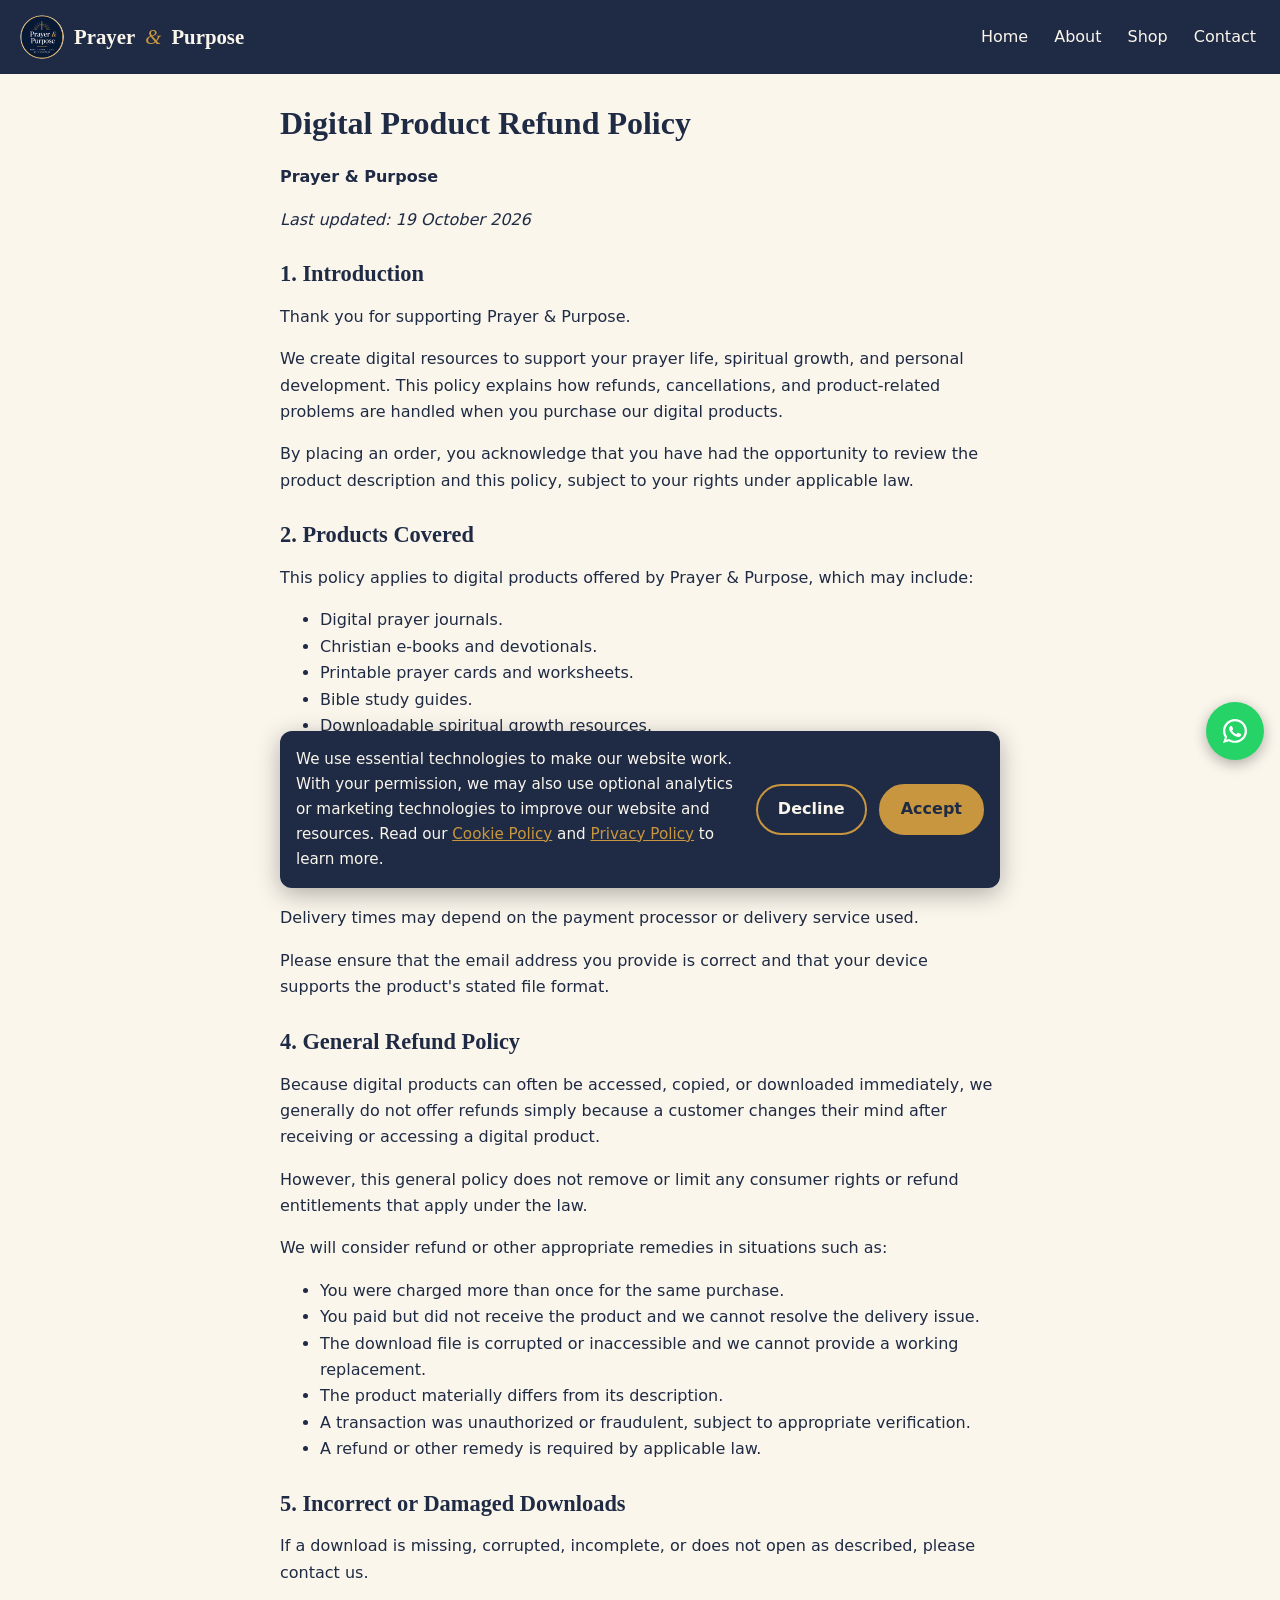
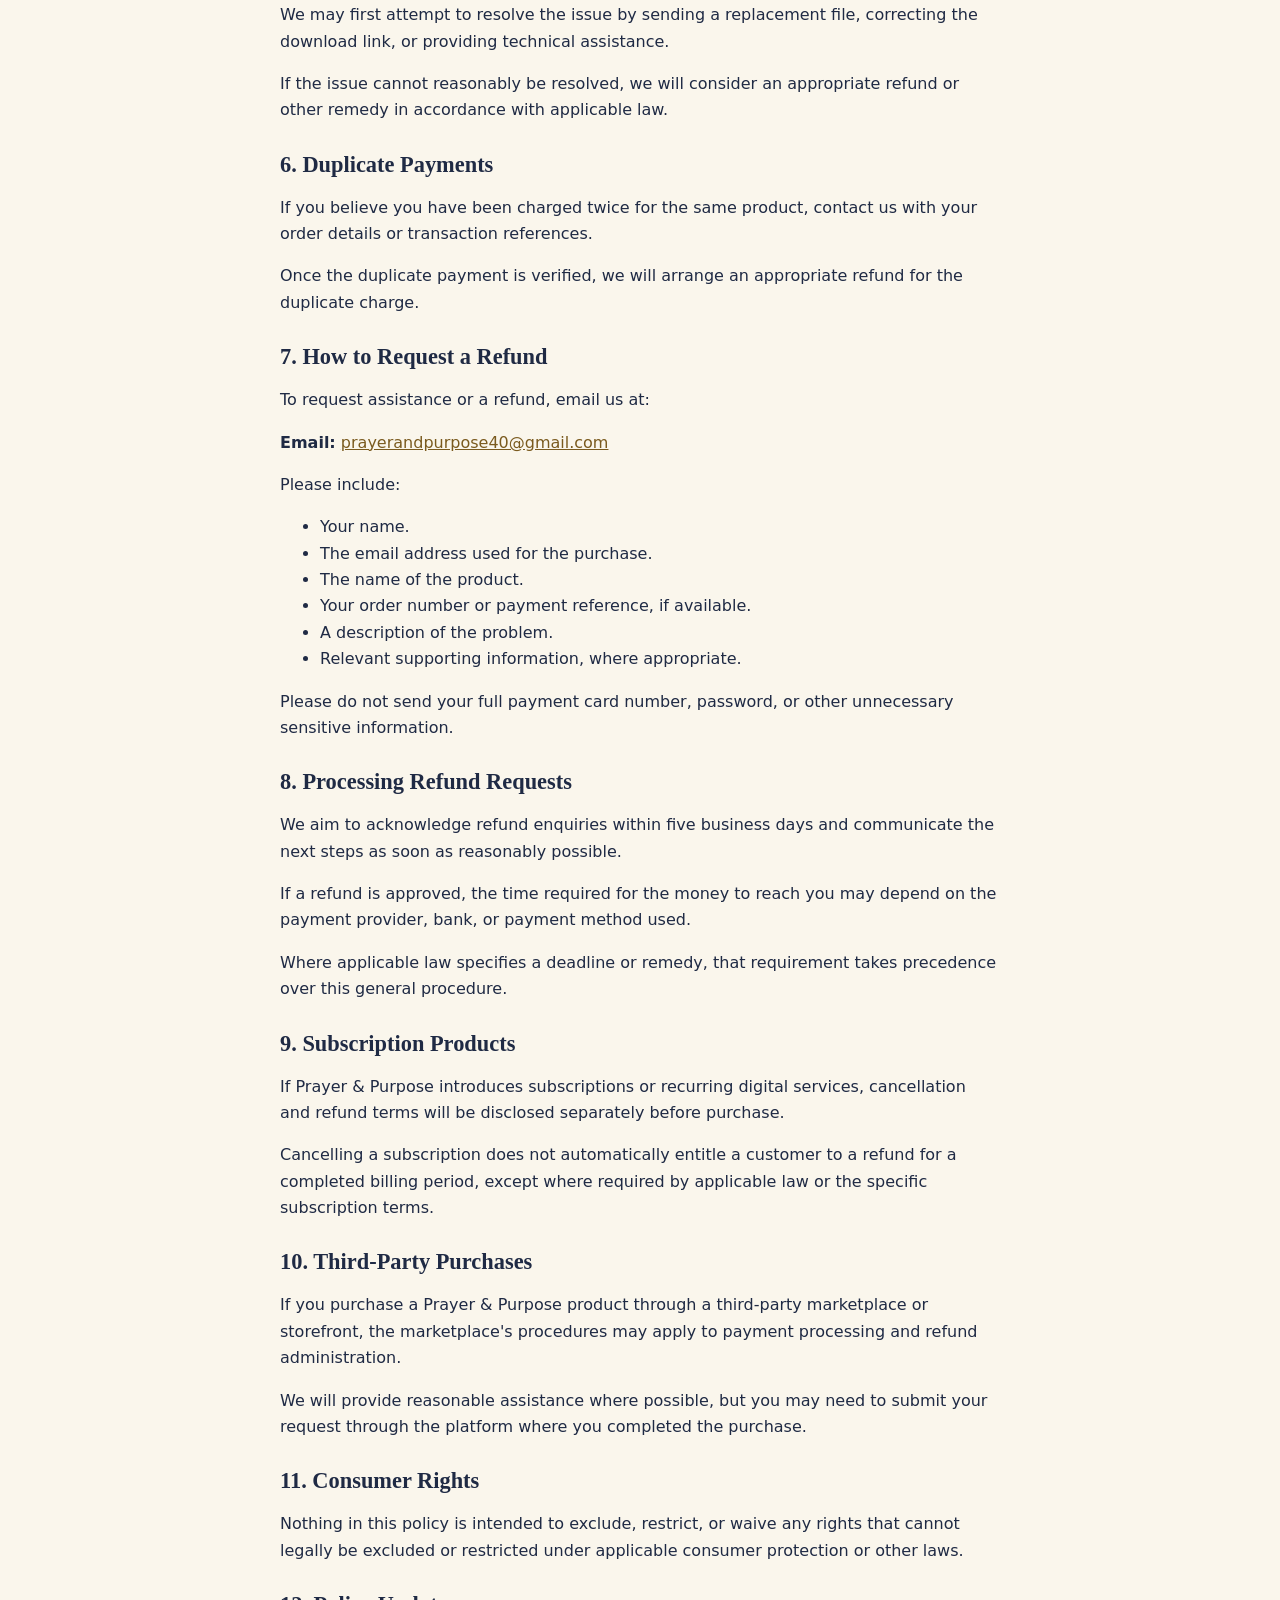
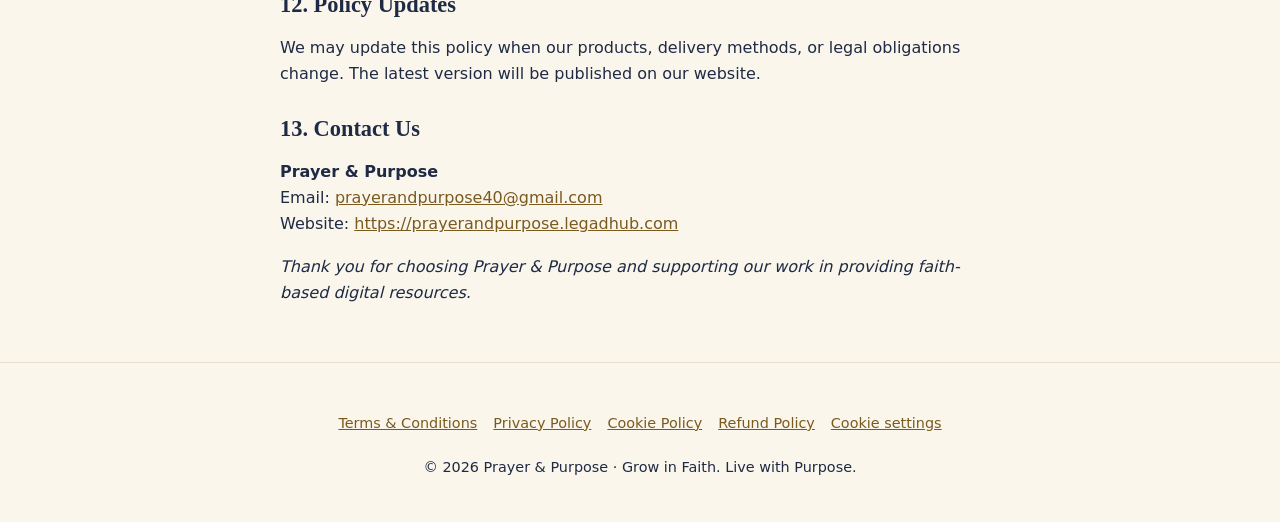
<file: refund.html>
<!doctype html><html lang="en"><head><meta charset="utf-8"><meta name="viewport" content="width=device-width,initial-scale=1"><title>Refund Policy | Prayer &amp; Purpose</title><meta name="description" content="How refunds, cancellations and download problems are handled for Prayer &amp; Purpose digital products."><link rel="canonical" href="https://prayerandpurpose.legadhub.com/refund.html"><meta name="theme-color" content="#1F2A44"><link rel="icon" href="logo.png"><link rel="apple-touch-icon" href="logo.png"><meta property="og:type" content="website"><meta property="og:site_name" content="Prayer &amp; Purpose"><meta property="og:title" content="Refund Policy | Prayer &amp; Purpose"><meta property="og:description" content="How refunds, cancellations and download problems are handled for Prayer &amp; Purpose digital products."><meta property="og:image" content="https://prayerandpurpose.legadhub.com/banner.jpg"><meta property="og:url" content="https://prayerandpurpose.legadhub.com/refund.html"><meta name="twitter:card" content="summary_large_image"><link rel="stylesheet" href="style.css"></head><body><header><a class="brand" href="index.html"><img src="logo.png" width="44" height="44" alt="Prayer &amp; Purpose logo">Prayer <span>&amp;</span> Purpose</a><nav aria-label="Main"><a href="index.html">Home</a><a href="about.html">About</a><a href="shop.html">Shop</a><a href="contact.html">Contact</a></nav></header><main class="wrap legal"><h1>Digital Product Refund Policy</h1><p><strong>Prayer &amp; Purpose</strong></p><p><em>Last updated: 19 October 2026</em></p><h2>1. Introduction</h2><p>Thank you for supporting Prayer &amp; Purpose.</p><p>We create digital resources to support your prayer life, spiritual growth, and personal development. This policy explains how refunds, cancellations, and product-related problems are handled when you purchase our digital products.</p><p>By placing an order, you acknowledge that you have had the opportunity to review the product description and this policy, subject to your rights under applicable law.</p><h2>2. Products Covered</h2><p>This policy applies to digital products offered by Prayer &amp; Purpose, which may include:</p><ul><li>Digital prayer journals.</li><li>Christian e-books and devotionals.</li><li>Printable prayer cards and worksheets.</li><li>Bible study guides.</li><li>Downloadable spiritual growth resources.</li><li>Other digital materials delivered electronically.</li></ul><h2>3. Digital Product Delivery</h2><p>Digital products are generally delivered through a download link, email, or a third-party digital delivery platform after payment has been confirmed.</p><p>Delivery times may depend on the payment processor or delivery service used.</p><p>Please ensure that the email address you provide is correct and that your device supports the product's stated file format.</p><h2>4. General Refund Policy</h2><p>Because digital products can often be accessed, copied, or downloaded immediately, we generally do not offer refunds simply because a customer changes their mind after receiving or accessing a digital product.</p><p>However, this general policy does not remove or limit any consumer rights or refund entitlements that apply under the law.</p><p>We will consider refund or other appropriate remedies in situations such as:</p><ul><li>You were charged more than once for the same purchase.</li><li>You paid but did not receive the product and we cannot resolve the delivery issue.</li><li>The download file is corrupted or inaccessible and we cannot provide a working replacement.</li><li>The product materially differs from its description.</li><li>A transaction was unauthorized or fraudulent, subject to appropriate verification.</li><li>A refund or other remedy is required by applicable law.</li></ul><h2>5. Incorrect or Damaged Downloads</h2><p>If a download is missing, corrupted, incomplete, or does not open as described, please contact us.</p><p>We may first attempt to resolve the issue by sending a replacement file, correcting the download link, or providing technical assistance.</p><p>If the issue cannot reasonably be resolved, we will consider an appropriate refund or other remedy in accordance with applicable law.</p><h2>6. Duplicate Payments</h2><p>If you believe you have been charged twice for the same product, contact us with your order details or transaction references.</p><p>Once the duplicate payment is verified, we will arrange an appropriate refund for the duplicate charge.</p><h2>7. How to Request a Refund</h2><p>To request assistance or a refund, email us at:</p><p><strong>Email:</strong> <a href="mailto:prayerandpurpose40@gmail.com">prayerandpurpose40@gmail.com</a></p><p>Please include:</p><ul><li>Your name.</li><li>The email address used for the purchase.</li><li>The name of the product.</li><li>Your order number or payment reference, if available.</li><li>A description of the problem.</li><li>Relevant supporting information, where appropriate.</li></ul><p>Please do not send your full payment card number, password, or other unnecessary sensitive information.</p><h2>8. Processing Refund Requests</h2><p>We aim to acknowledge refund enquiries within five business days and communicate the next steps as soon as reasonably possible.</p><p>If a refund is approved, the time required for the money to reach you may depend on the payment provider, bank, or payment method used.</p><p>Where applicable law specifies a deadline or remedy, that requirement takes precedence over this general procedure.</p><h2>9. Subscription Products</h2><p>If Prayer &amp; Purpose introduces subscriptions or recurring digital services, cancellation and refund terms will be disclosed separately before purchase.</p><p>Cancelling a subscription does not automatically entitle a customer to a refund for a completed billing period, except where required by applicable law or the specific subscription terms.</p><h2>10. Third-Party Purchases</h2><p>If you purchase a Prayer &amp; Purpose product through a third-party marketplace or storefront, the marketplace's procedures may apply to payment processing and refund administration.</p><p>We will provide reasonable assistance where possible, but you may need to submit your request through the platform where you completed the purchase.</p><h2>11. Consumer Rights</h2><p>Nothing in this policy is intended to exclude, restrict, or waive any rights that cannot legally be excluded or restricted under applicable consumer protection or other laws.</p><h2>12. Policy Updates</h2><p>We may update this policy when our products, delivery methods, or legal obligations change. The latest version will be published on our website.</p><h2>13. Contact Us</h2><p><strong>Prayer &amp; Purpose</strong><br>Email: <a href="mailto:prayerandpurpose40@gmail.com">prayerandpurpose40@gmail.com</a><br>Website: <a href="https://prayerandpurpose.legadhub.com">https://prayerandpurpose.legadhub.com</a></p><p><em>Thank you for choosing Prayer &amp; Purpose and supporting our work in providing faith-based digital resources.</em></p></main><footer><p class="foot-links"><a href="terms.html">Terms &amp; Conditions</a><a href="privacy.html">Privacy Policy</a><a href="cookies.html">Cookie Policy</a><a href="refund.html">Refund Policy</a><button class="linkbtn" type="button" data-cookie-settings>Cookie settings</button></p><p>&copy; 2026 Prayer &amp; Purpose &middot; Grow in Faith. Live with Purpose.</p></footer><a class="wa" href="https://wa.me/254731437771?text=Hello%20Prayer%20%26%20Purpose" target="_blank" rel="noopener" aria-label="Chat with us on WhatsApp"><svg viewBox="0 0 32 32" aria-hidden="true"><path fill="#fff" d="M16 4C9.4 4 4 9.3 4 15.9c0 2.3.7 4.5 1.9 6.3L4 28l6-1.8c1.7 1 3.9 1.600 6 1.600 6.600 0 12-5.300 12-11.900S22.600 4 16 4zm0 21.700c-1.900 0-3.700-.5-5.200-1.500l-.4-.2-3.200.8.9-3.100-.2-.4A9.700 9.700 0 0 1 6.300 16C6.300 10.600 10.700 6.300 16 6.300S25.700 10.600 25.700 16 21.300 25.700 16 25.700z"/><path fill="#fff" d="M21.200 18.600c-.3-.1-1.700-.8-2-.9-.3-.1-.5-.1-.7.1l-.9 1.100c-.2.2-.3.2-.6.1-1.600-.8-2.600-1.400-3.700-3.300-.3-.5.3-.5.8-1.500.1-.2 0-.4 0-.5l-.9-2.200c-.2-.6-.5-.5-.7-.5h-.6c-.2 0-.5.1-.8.4-.3.3-1 1-1 2.400s1.100 2.800 1.200 3c.1.2 2.100 3.200 5.100 4.500 1.900.8 2.600.9 3.600.7.600-.1 1.700-.7 2-1.400.2-.7.2-1.300.2-1.400-.1-.1-.3-.2-.6-.3z"/></svg></a><div id="cookie-banner" role="dialog" aria-label="Cookie consent" hidden><p>We use essential technologies to make our website work. With your permission, we may also use optional analytics or marketing technologies to improve our website and resources. Read our <a href="cookies.html">Cookie Policy</a> and <a href="privacy.html">Privacy Policy</a> to learn more.</p><button id="cc-decline" type="button">Decline</button><button id="cc-accept" type="button">Accept</button></div><script src="script.js" defer></script></body></html>
</file>
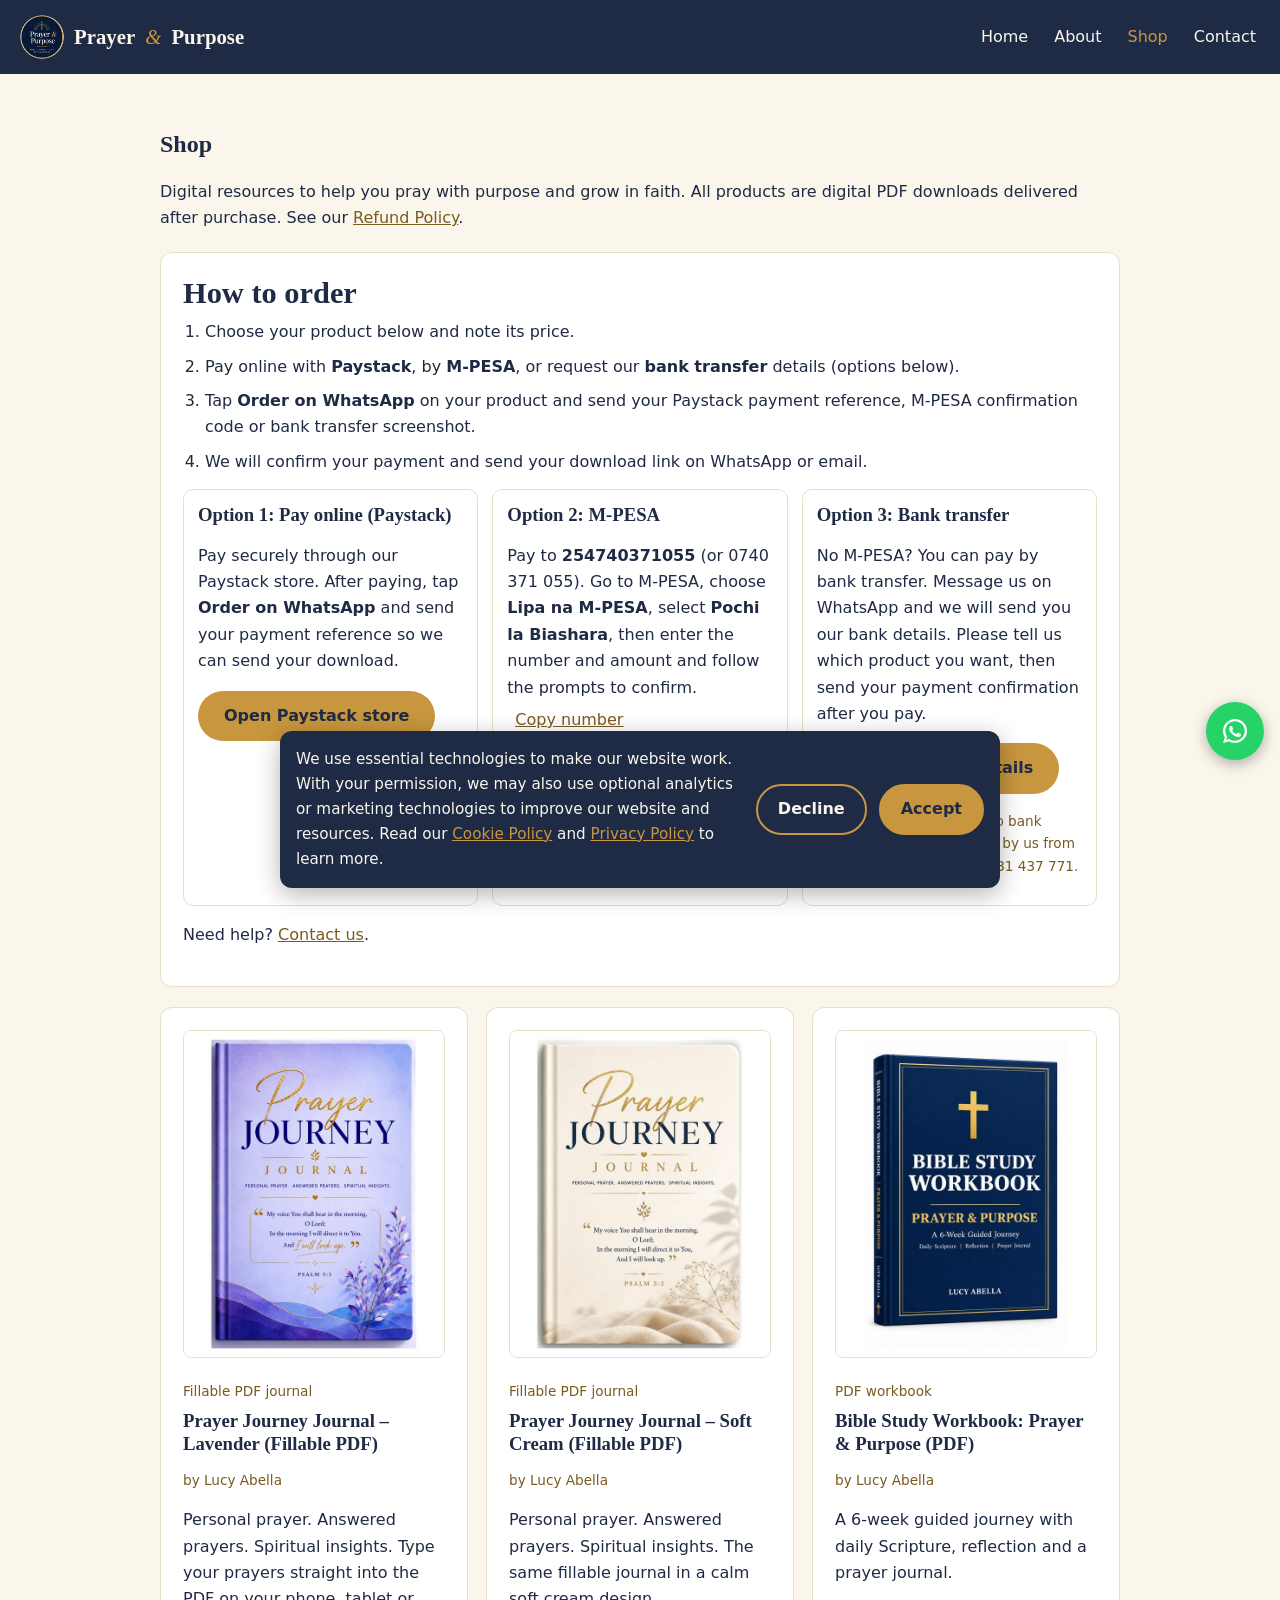
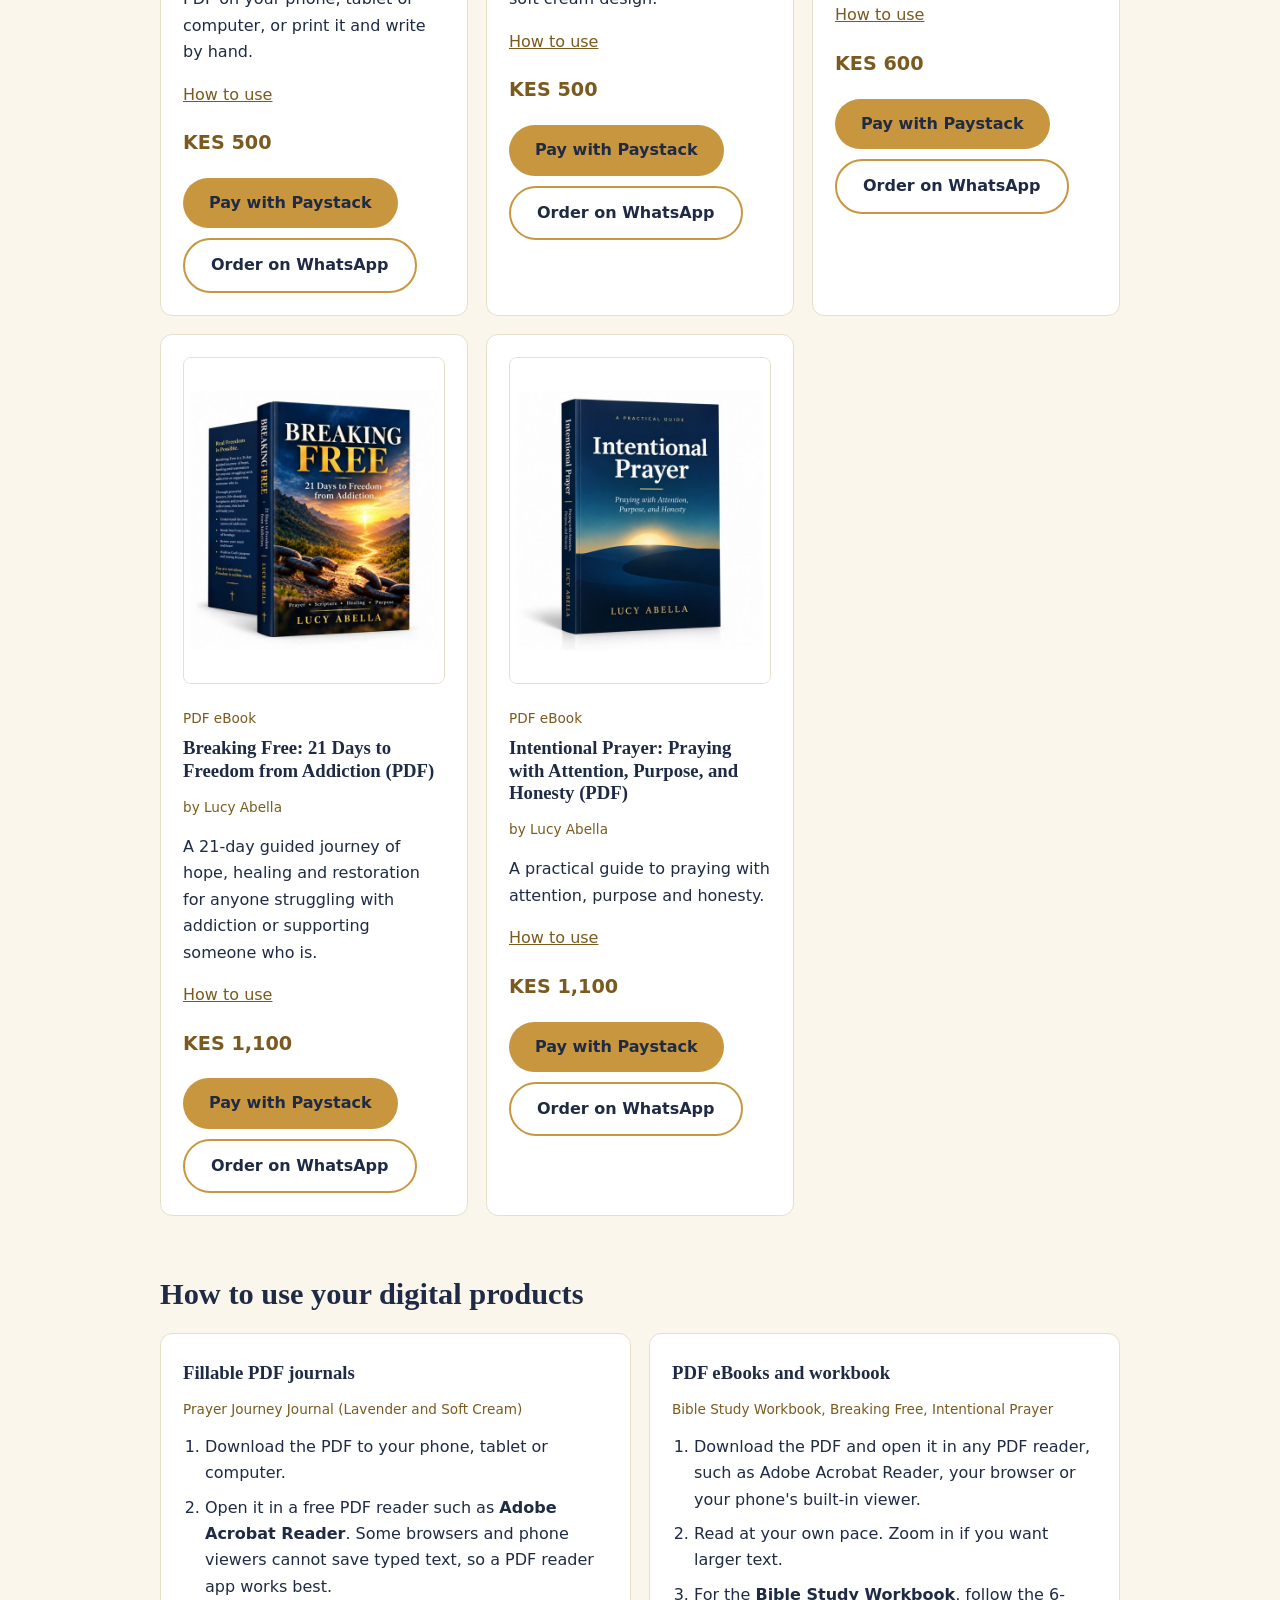
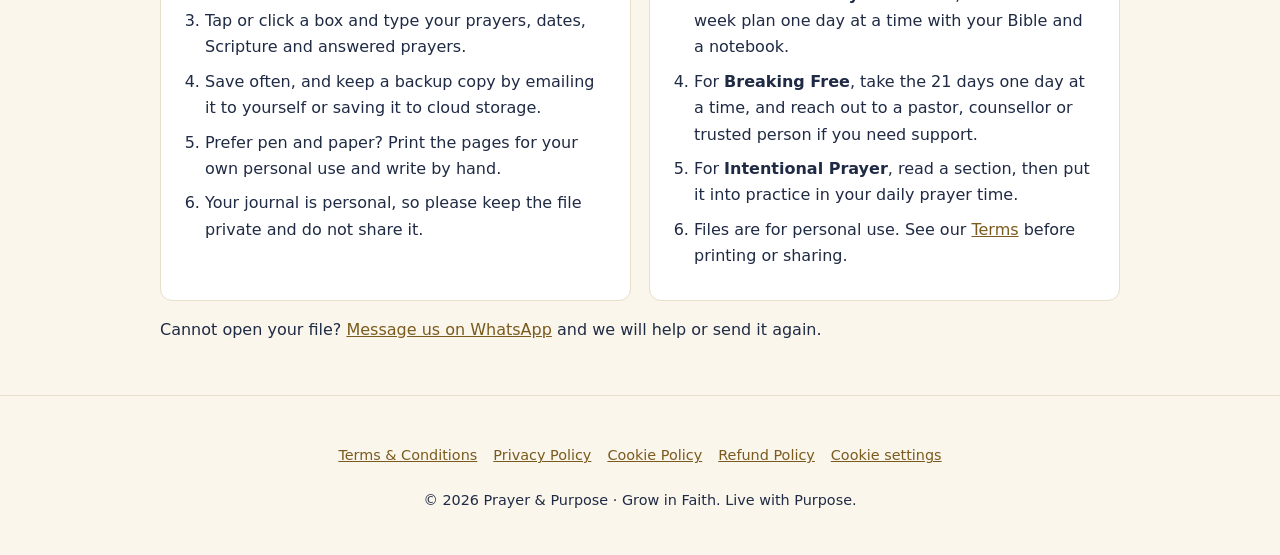
<file: shop.html>
<!doctype html><html lang="en"><head><meta charset="utf-8"><meta name="viewport" content="width=device-width,initial-scale=1"><title>Shop Prayer Journals &amp; Christian eBooks | Prayer &amp; Purpose</title><meta name="description" content="Shop fillable PDF prayer journals, a 6-week Bible Study Workbook and Christian eBooks. Pay by M-PESA or bank transfer."><link rel="canonical" href="https://prayerandpurpose.legadhub.com/shop.html"><meta name="theme-color" content="#1F2A44"><link rel="icon" href="logo.png"><link rel="apple-touch-icon" href="logo.png"><meta property="og:type" content="website"><meta property="og:site_name" content="Prayer &amp; Purpose"><meta property="og:title" content="Shop Prayer Journals &amp; Christian eBooks | Prayer &amp; Purpose"><meta property="og:description" content="Shop fillable PDF prayer journals, a 6-week Bible Study Workbook and Christian eBooks. Pay by M-PESA or bank transfer."><meta property="og:image" content="https://prayerandpurpose.legadhub.com/banner.jpg"><meta property="og:url" content="https://prayerandpurpose.legadhub.com/shop.html"><meta name="twitter:card" content="summary_large_image"><link rel="stylesheet" href="style.css"></head><body><header><a class="brand" href="index.html"><img src="logo.png" width="44" height="44" alt="Prayer &amp; Purpose logo">Prayer <span>&amp;</span> Purpose</a><nav aria-label="Main"><a href="index.html">Home</a><a href="about.html">About</a><a href="shop.html" aria-current="page">Shop</a><a href="contact.html">Contact</a></nav></header><main class="wrap"><section><h1>Shop</h1><p>Digital resources to help you pray with purpose and grow in faith. All products are digital PDF downloads delivered after purchase. See our <a href="refund.html">Refund Policy</a>.</p><div class="card howto"><h2>How to order</h2><ol>
<li>Choose your product below and note its price.</li>
<li>Pay online with <strong>Paystack</strong>, by <strong>M-PESA</strong>, or request our <strong>bank transfer</strong> details (options below).</li>
<li>Tap <strong>Order on WhatsApp</strong> on your product and send your Paystack payment reference, M-PESA confirmation code or bank transfer screenshot.</li>
<li>We will confirm your payment and send your download link on WhatsApp or email.</li></ol>
<div class="pay">
<div class="paybox"><h3>Option 1: Pay online (Paystack)</h3><p>Pay securely through our Paystack store. After paying, tap <strong>Order on WhatsApp</strong> and send your payment reference so we can send your download.</p><p><a class="btn" href="https://paystack.shop/prayerandpurpose40" target="_blank" rel="noopener">Open Paystack store</a></p></div>
<div class="paybox"><h3>Option 2: M-PESA</h3><p>Pay to <strong>254740371055</strong> (or 0740 371 055). Go to M-PESA, choose <strong>Lipa na M-PESA</strong>, select <strong>Pochi la Biashara</strong>, then enter the number and amount and follow the prompts to confirm. <button class="linkbtn" type="button" data-copy="254740371055">Copy number</button></p></div>
<div class="paybox"><h3>Option 3: Bank transfer</h3><p>No M-PESA? You can pay by bank transfer. Message us on WhatsApp and we will send you our bank details. Please tell us which product you want, then send your payment confirmation after you pay.</p><p><a class="btn" href="https://wa.me/254731437771?text=Hello%20Prayer%20%26%20Purpose%2C%20I%20would%20like%20to%20pay%20by%20bank%20transfer.%20Please%20send%20me%20your%20bank%20details.%20Product%20I%20want%20to%20order%3A%20" target="_blank" rel="noopener">Request bank details</a></p><p class="tag">For your safety, only pay to bank details sent to you directly by us from our WhatsApp number, 0731 437 771.</p></div>
</div><p>Need help? <a href="contact.html">Contact us</a>.</p></div><div class="grid"><article class="card"><img class="cover" src="prayer-journey-lavender.jpg" width="600" height="750" loading="lazy" alt="Prayer Journey Journal cover in lavender"><span class="tag">Fillable PDF journal</span><h3>Prayer Journey Journal – Lavender (Fillable PDF)</h3><p class="tag">by Lucy Abella</p><p>Personal prayer. Answered prayers. Spiritual insights. Type your prayers straight into the PDF on your phone, tablet or computer, or print it and write by hand.</p><p><a href="#how-to-use">How to use</a></p><p class="price">KES 500</p><div class="btns"><a class="btn" href="https://paystack.shop/prayerandpurpose40" target="_blank" rel="noopener">Pay with Paystack</a><a class="btn alt" href="https://wa.me/254731437771?text=Hello%20Prayer%20%26%20Purpose%2C%20I%20would%20like%20to%20order%3A%20Prayer%20Journey%20Journal%20%E2%80%93%20Lavender%20%28Fillable%20PDF%29%20%28KES%20500%29.%20I%20have%20paid%20by%20%28Paystack%20/%20M-Pesa%20/%20bank%20transfer%29.%20Payment%20reference%20or%20code%3A%20" target="_blank" rel="noopener">Order on WhatsApp</a></div></article><article class="card"><img class="cover" src="prayer-journey-soft-cream.jpg" width="600" height="750" loading="lazy" alt="Prayer Journey Journal cover in soft cream"><span class="tag">Fillable PDF journal</span><h3>Prayer Journey Journal – Soft Cream (Fillable PDF)</h3><p class="tag">by Lucy Abella</p><p>Personal prayer. Answered prayers. Spiritual insights. The same fillable journal in a calm soft cream design.</p><p><a href="#how-to-use">How to use</a></p><p class="price">KES 500</p><div class="btns"><a class="btn" href="https://paystack.shop/prayerandpurpose40" target="_blank" rel="noopener">Pay with Paystack</a><a class="btn alt" href="https://wa.me/254731437771?text=Hello%20Prayer%20%26%20Purpose%2C%20I%20would%20like%20to%20order%3A%20Prayer%20Journey%20Journal%20%E2%80%93%20Soft%20Cream%20%28Fillable%20PDF%29%20%28KES%20500%29.%20I%20have%20paid%20by%20%28Paystack%20/%20M-Pesa%20/%20bank%20transfer%29.%20Payment%20reference%20or%20code%3A%20" target="_blank" rel="noopener">Order on WhatsApp</a></div></article><article class="card"><img class="cover" src="bible-study-workbook.jpg" width="600" height="750" loading="lazy" alt="Bible Study Workbook: Prayer &amp; Purpose cover"><span class="tag">PDF workbook</span><h3>Bible Study Workbook: Prayer &amp; Purpose (PDF)</h3><p class="tag">by Lucy Abella</p><p>A 6-week guided journey with daily Scripture, reflection and a prayer journal.</p><p><a href="#how-to-use">How to use</a></p><p class="price">KES 600</p><div class="btns"><a class="btn" href="https://paystack.shop/prayerandpurpose40" target="_blank" rel="noopener">Pay with Paystack</a><a class="btn alt" href="https://wa.me/254731437771?text=Hello%20Prayer%20%26%20Purpose%2C%20I%20would%20like%20to%20order%3A%20Bible%20Study%20Workbook%3A%20Prayer%20%26%20Purpose%20%28PDF%29%20%28KES%20600%29.%20I%20have%20paid%20by%20%28Paystack%20/%20M-Pesa%20/%20bank%20transfer%29.%20Payment%20reference%20or%20code%3A%20" target="_blank" rel="noopener">Order on WhatsApp</a></div></article><article class="card"><img class="cover" src="breaking-free.jpg" width="600" height="750" loading="lazy" alt="Breaking Free: 21 Days to Freedom from Addiction book cover"><span class="tag">PDF eBook</span><h3>Breaking Free: 21 Days to Freedom from Addiction (PDF)</h3><p class="tag">by Lucy Abella</p><p>A 21-day guided journey of hope, healing and restoration for anyone struggling with addiction or supporting someone who is.</p><p><a href="#how-to-use">How to use</a></p><p class="price">KES 1,100</p><div class="btns"><a class="btn" href="https://paystack.shop/prayerandpurpose40" target="_blank" rel="noopener">Pay with Paystack</a><a class="btn alt" href="https://wa.me/254731437771?text=Hello%20Prayer%20%26%20Purpose%2C%20I%20would%20like%20to%20order%3A%20Breaking%20Free%3A%2021%20Days%20to%20Freedom%20from%20Addiction%20%28PDF%29%20%28KES%201%2C100%29.%20I%20have%20paid%20by%20%28Paystack%20/%20M-Pesa%20/%20bank%20transfer%29.%20Payment%20reference%20or%20code%3A%20" target="_blank" rel="noopener">Order on WhatsApp</a></div></article><article class="card"><img class="cover" src="intentional-prayer.jpg" width="600" height="750" loading="lazy" alt="Intentional Prayer book cover"><span class="tag">PDF eBook</span><h3>Intentional Prayer: Praying with Attention, Purpose, and Honesty (PDF)</h3><p class="tag">by Lucy Abella</p><p>A practical guide to praying with attention, purpose and honesty.</p><p><a href="#how-to-use">How to use</a></p><p class="price">KES 1,100</p><div class="btns"><a class="btn" href="https://paystack.shop/prayerandpurpose40" target="_blank" rel="noopener">Pay with Paystack</a><a class="btn alt" href="https://wa.me/254731437771?text=Hello%20Prayer%20%26%20Purpose%2C%20I%20would%20like%20to%20order%3A%20Intentional%20Prayer%3A%20Praying%20with%20Attention%2C%20Purpose%2C%20and%20Honesty%20%28PDF%29%20%28KES%201%2C100%29.%20I%20have%20paid%20by%20%28Paystack%20/%20M-Pesa%20/%20bank%20transfer%29.%20Payment%20reference%20or%20code%3A%20" target="_blank" rel="noopener">Order on WhatsApp</a></div></article></div></section><section id="how-to-use"><h2>How to use your digital products</h2><div class="grid">
<div class="card"><h3>Fillable PDF journals</h3><p class="tag">Prayer Journey Journal (Lavender and Soft Cream)</p><ol>
<li>Download the PDF to your phone, tablet or computer.</li>
<li>Open it in a free PDF reader such as <strong>Adobe Acrobat Reader</strong>. Some browsers and phone viewers cannot save typed text, so a PDF reader app works best.</li>
<li>Tap or click a box and type your prayers, dates, Scripture and answered prayers.</li>
<li>Save often, and keep a backup copy by emailing it to yourself or saving it to cloud storage.</li>
<li>Prefer pen and paper? Print the pages for your own personal use and write by hand.</li>
<li>Your journal is personal, so please keep the file private and do not share it.</li></ol></div>
<div class="card"><h3>PDF eBooks and workbook</h3><p class="tag">Bible Study Workbook, Breaking Free, Intentional Prayer</p><ol>
<li>Download the PDF and open it in any PDF reader, such as Adobe Acrobat Reader, your browser or your phone's built-in viewer.</li>
<li>Read at your own pace. Zoom in if you want larger text.</li>
<li>For the <strong>Bible Study Workbook</strong>, follow the 6-week plan one day at a time with your Bible and a notebook.</li>
<li>For <strong>Breaking Free</strong>, take the 21 days one day at a time, and reach out to a pastor, counsellor or trusted person if you need support.</li>
<li>For <strong>Intentional Prayer</strong>, read a section, then put it into practice in your daily prayer time.</li>
<li>Files are for personal use. See our <a href="terms.html">Terms</a> before printing or sharing.</li></ol></div>
</div><p>Cannot open your file? <a href="https://wa.me/254731437771" target="_blank" rel="noopener">Message us on WhatsApp</a> and we will help or send it again.</p></section></main><footer><p class="foot-links"><a href="terms.html">Terms &amp; Conditions</a><a href="privacy.html">Privacy Policy</a><a href="cookies.html">Cookie Policy</a><a href="refund.html">Refund Policy</a><button class="linkbtn" type="button" data-cookie-settings>Cookie settings</button></p><p>&copy; 2026 Prayer &amp; Purpose &middot; Grow in Faith. Live with Purpose.</p></footer><a class="wa" href="https://wa.me/254731437771?text=Hello%20Prayer%20%26%20Purpose" target="_blank" rel="noopener" aria-label="Chat with us on WhatsApp"><svg viewBox="0 0 32 32" aria-hidden="true"><path fill="#fff" d="M16 4C9.4 4 4 9.3 4 15.9c0 2.3.7 4.5 1.9 6.3L4 28l6-1.8c1.7 1 3.9 1.600 6 1.600 6.600 0 12-5.300 12-11.900S22.600 4 16 4zm0 21.700c-1.900 0-3.700-.5-5.200-1.500l-.4-.2-3.200.8.9-3.100-.2-.4A9.700 9.700 0 0 1 6.300 16C6.300 10.600 10.700 6.300 16 6.300S25.700 10.600 25.700 16 21.300 25.700 16 25.700z"/><path fill="#fff" d="M21.200 18.600c-.3-.1-1.700-.8-2-.9-.3-.1-.5-.1-.7.1l-.9 1.100c-.2.2-.3.2-.6.1-1.600-.8-2.600-1.400-3.700-3.300-.3-.5.3-.5.8-1.500.1-.2 0-.4 0-.5l-.9-2.200c-.2-.6-.5-.5-.7-.5h-.6c-.2 0-.5.1-.8.4-.3.3-1 1-1 2.400s1.100 2.800 1.200 3c.1.2 2.100 3.200 5.100 4.500 1.900.8 2.600.9 3.600.7.600-.1 1.700-.7 2-1.400.2-.7.2-1.300.2-1.400-.1-.1-.3-.2-.6-.3z"/></svg></a><div id="cookie-banner" role="dialog" aria-label="Cookie consent" hidden><p>We use essential technologies to make our website work. With your permission, we may also use optional analytics or marketing technologies to improve our website and resources. Read our <a href="cookies.html">Cookie Policy</a> and <a href="privacy.html">Privacy Policy</a> to learn more.</p><button id="cc-decline" type="button">Decline</button><button id="cc-accept" type="button">Accept</button></div><script src="script.js" defer></script></body></html>
</file>
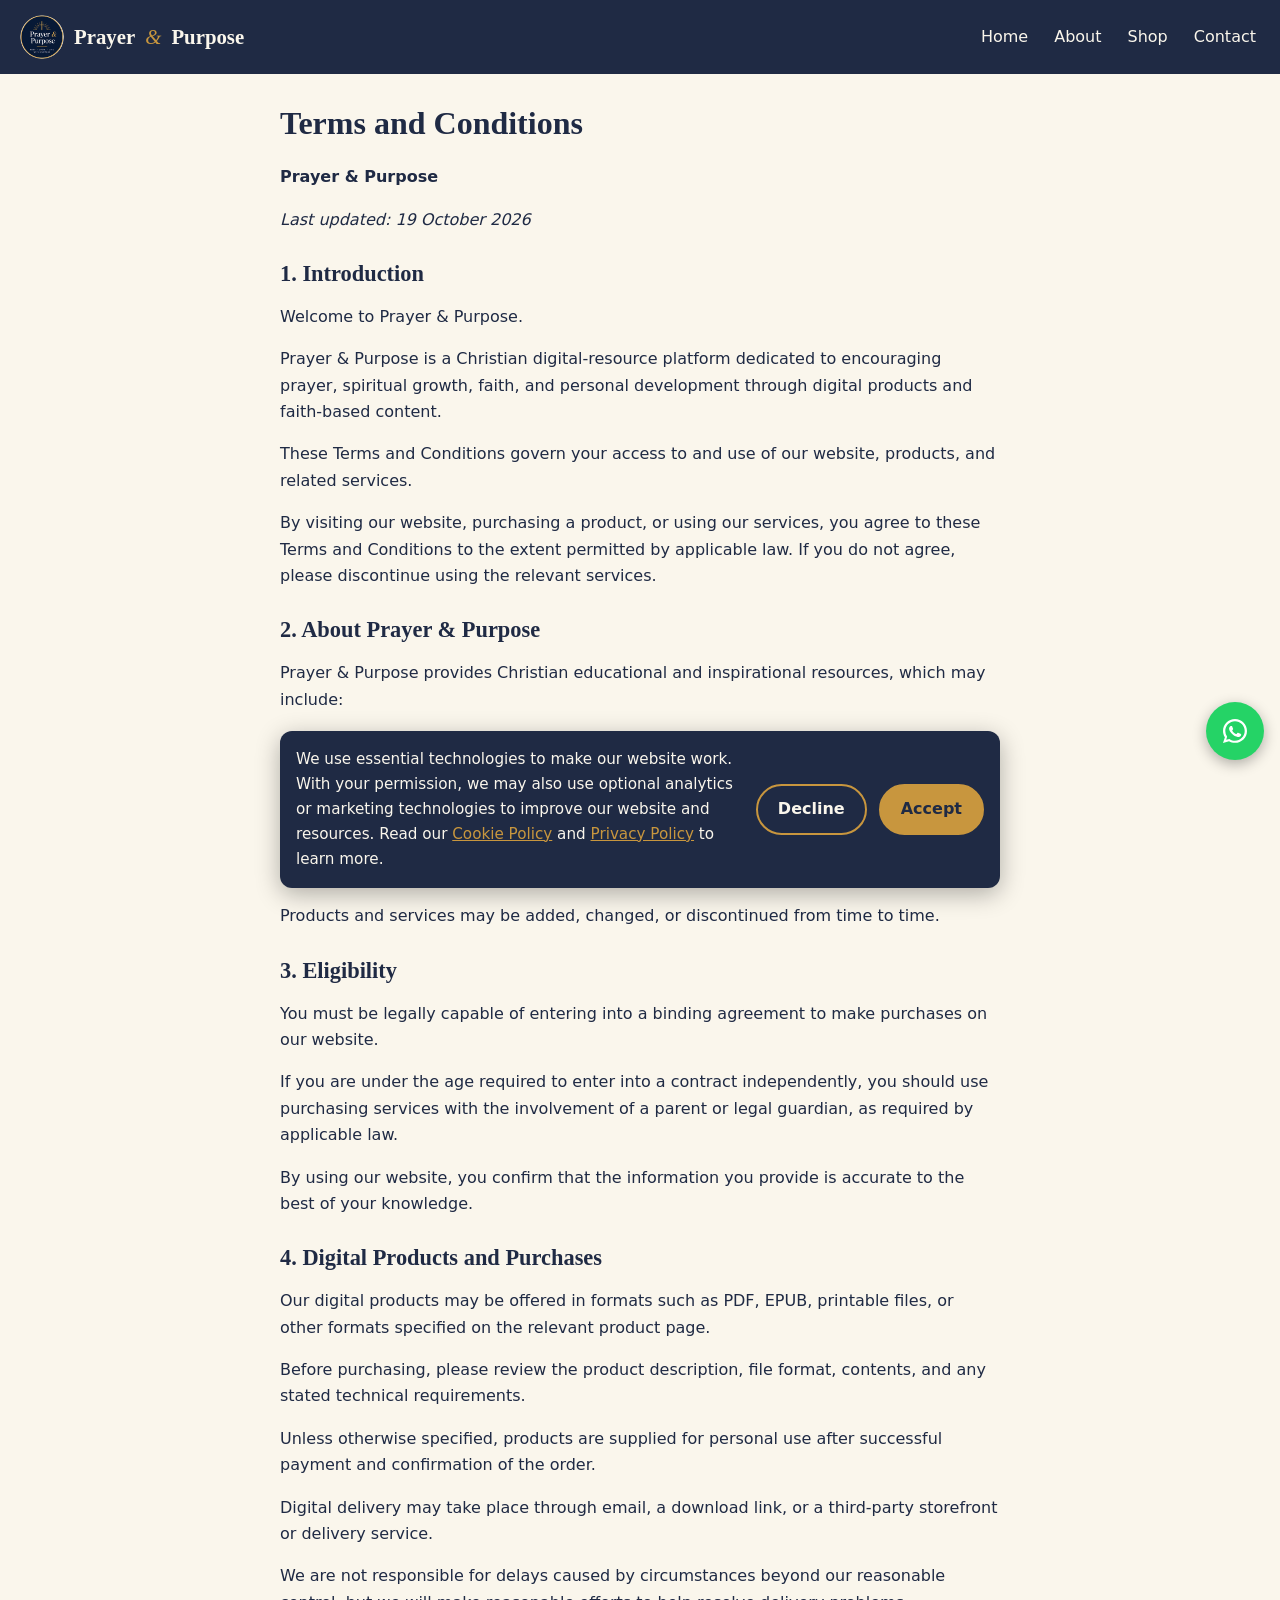
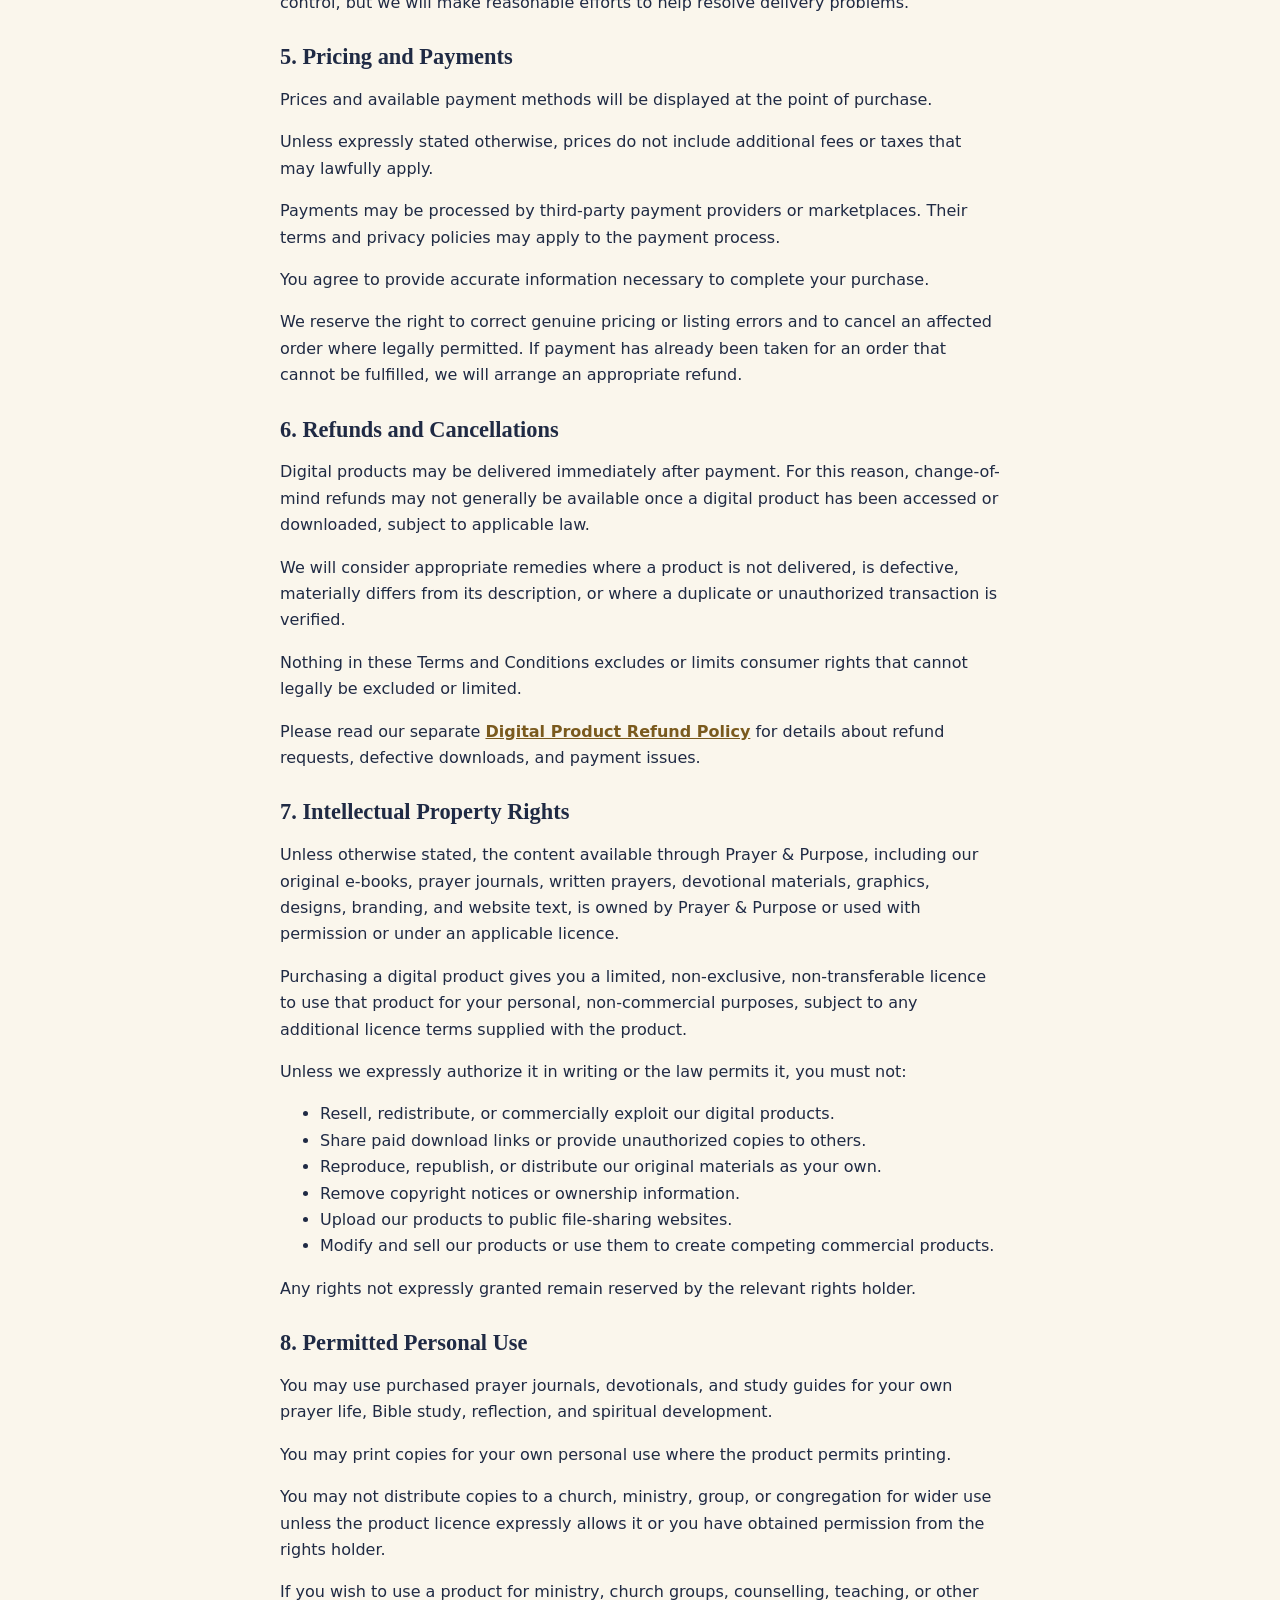
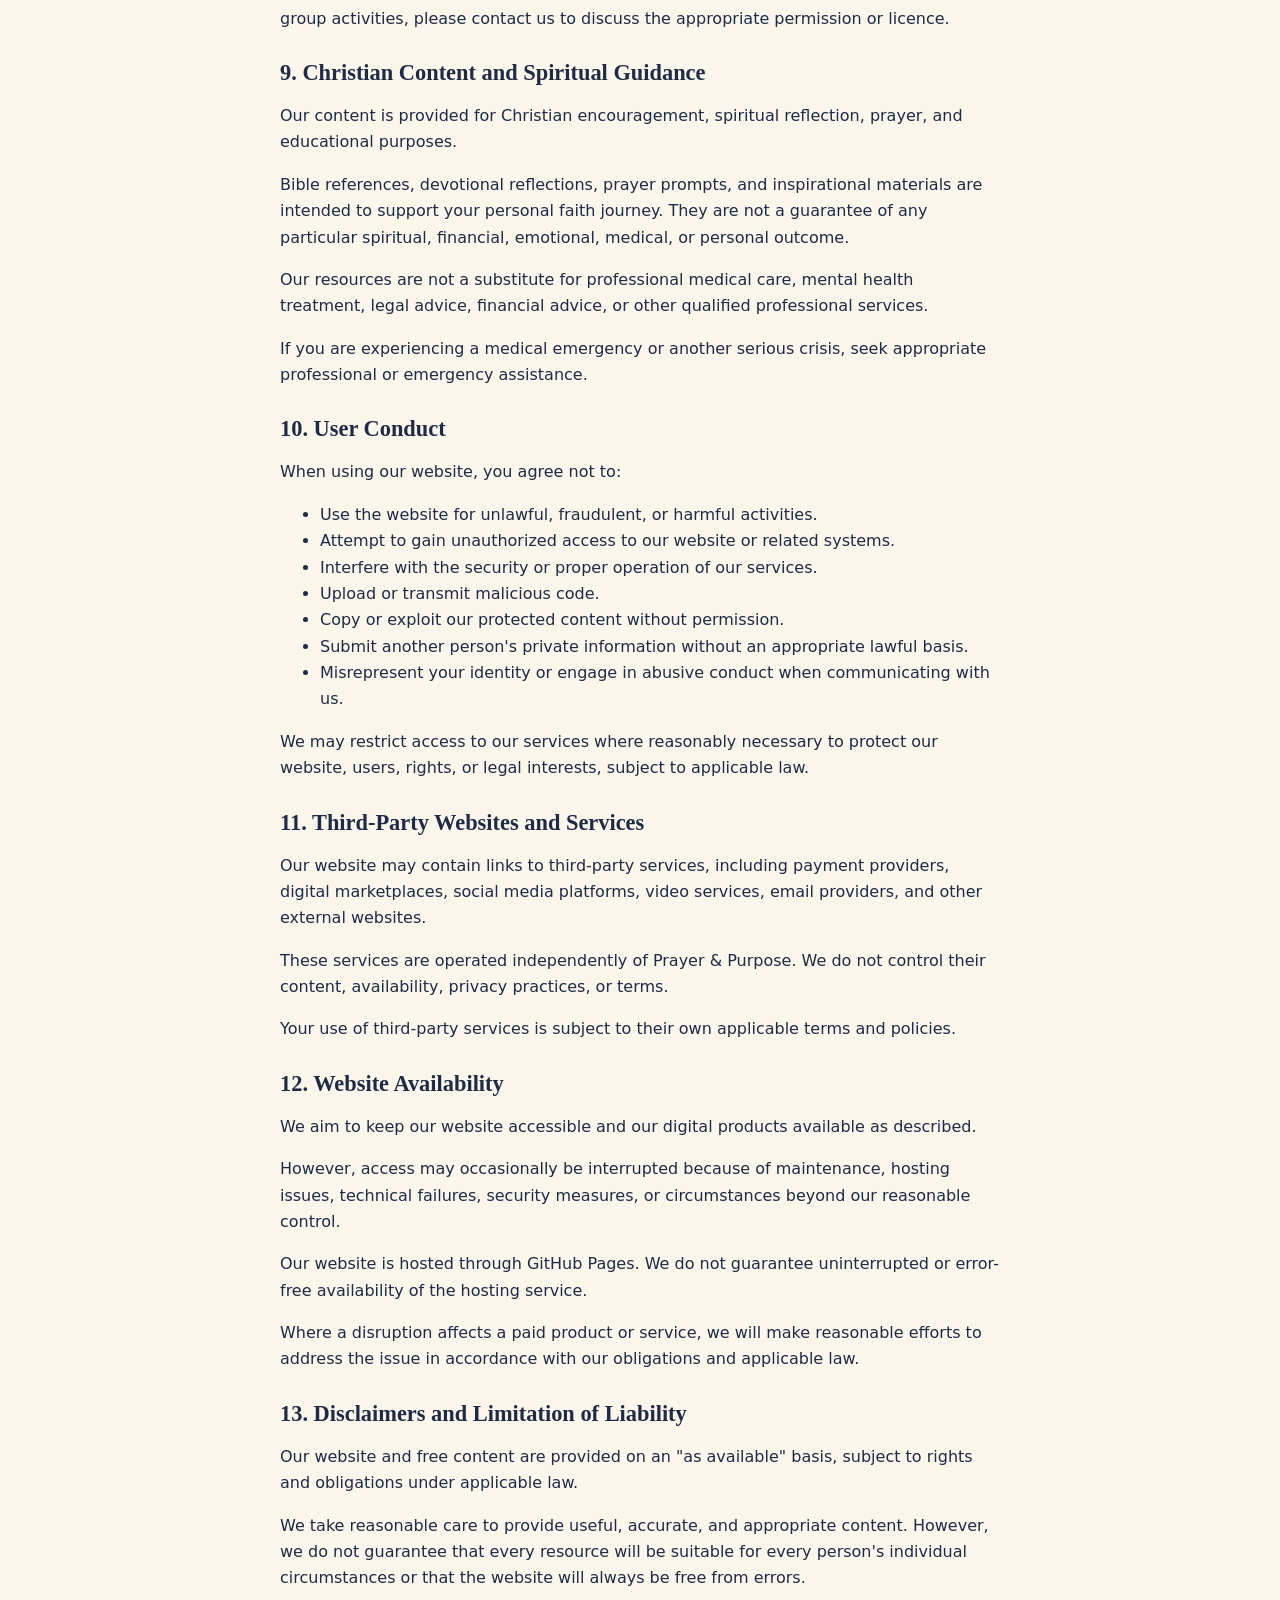
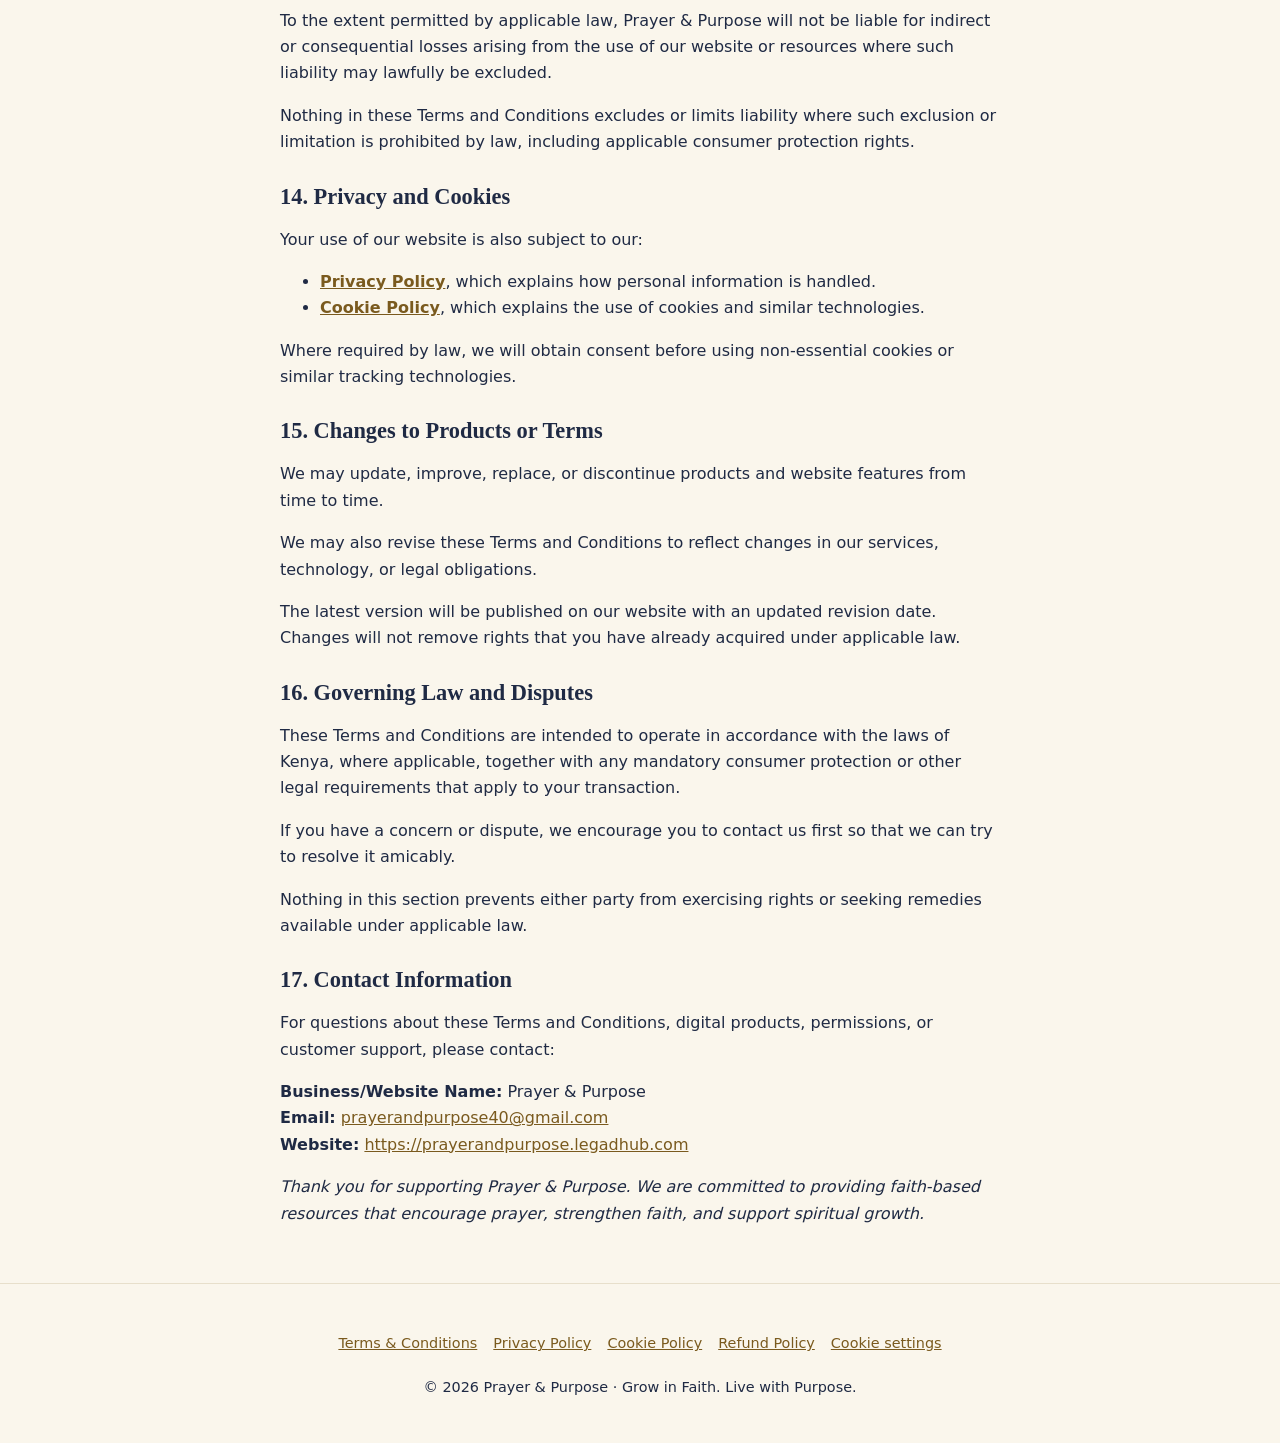
<file: terms.html>
<!doctype html><html lang="en"><head><meta charset="utf-8"><meta name="viewport" content="width=device-width,initial-scale=1"><title>Terms &amp; Conditions | Prayer &amp; Purpose</title><meta name="description" content="The terms for using the Prayer &amp; Purpose website and buying our digital products."><link rel="canonical" href="https://prayerandpurpose.legadhub.com/terms.html"><meta name="theme-color" content="#1F2A44"><link rel="icon" href="logo.png"><link rel="apple-touch-icon" href="logo.png"><meta property="og:type" content="website"><meta property="og:site_name" content="Prayer &amp; Purpose"><meta property="og:title" content="Terms &amp; Conditions | Prayer &amp; Purpose"><meta property="og:description" content="The terms for using the Prayer &amp; Purpose website and buying our digital products."><meta property="og:image" content="https://prayerandpurpose.legadhub.com/banner.jpg"><meta property="og:url" content="https://prayerandpurpose.legadhub.com/terms.html"><meta name="twitter:card" content="summary_large_image"><link rel="stylesheet" href="style.css"></head><body><header><a class="brand" href="index.html"><img src="logo.png" width="44" height="44" alt="Prayer &amp; Purpose logo">Prayer <span>&amp;</span> Purpose</a><nav aria-label="Main"><a href="index.html">Home</a><a href="about.html">About</a><a href="shop.html">Shop</a><a href="contact.html">Contact</a></nav></header><main class="wrap legal"><h1>Terms and Conditions</h1><p><strong>Prayer &amp; Purpose</strong></p><p><em>Last updated: 19 October 2026</em></p><h2>1. Introduction</h2><p>Welcome to Prayer &amp; Purpose.</p><p>Prayer &amp; Purpose is a Christian digital-resource platform dedicated to encouraging prayer, spiritual growth, faith, and personal development through digital products and faith-based content.</p><p>These Terms and Conditions govern your access to and use of our website, products, and related services.</p><p>By visiting our website, purchasing a product, or using our services, you agree to these Terms and Conditions to the extent permitted by applicable law. If you do not agree, please discontinue using the relevant services.</p><h2>2. About Prayer &amp; Purpose</h2><p>Prayer &amp; Purpose provides Christian educational and inspirational resources, which may include:</p><ul><li>Digital prayer journals and intercessory prayer guides.</li><li>Christian e-books and devotional materials.</li><li>Bible study guides and scripture-based resources.</li><li>Printable prayer cards, worksheets, and journals.</li><li>Digital courses, guides, and other faith-based materials.</li><li>Inspirational articles, prayers, reflections, and other website content.</li></ul><p>Products and services may be added, changed, or discontinued from time to time.</p><h2>3. Eligibility</h2><p>You must be legally capable of entering into a binding agreement to make purchases on our website.</p><p>If you are under the age required to enter into a contract independently, you should use purchasing services with the involvement of a parent or legal guardian, as required by applicable law.</p><p>By using our website, you confirm that the information you provide is accurate to the best of your knowledge.</p><h2>4. Digital Products and Purchases</h2><p>Our digital products may be offered in formats such as PDF, EPUB, printable files, or other formats specified on the relevant product page.</p><p>Before purchasing, please review the product description, file format, contents, and any stated technical requirements.</p><p>Unless otherwise specified, products are supplied for personal use after successful payment and confirmation of the order.</p><p>Digital delivery may take place through email, a download link, or a third-party storefront or delivery service.</p><p>We are not responsible for delays caused by circumstances beyond our reasonable control, but we will make reasonable efforts to help resolve delivery problems.</p><h2>5. Pricing and Payments</h2><p>Prices and available payment methods will be displayed at the point of purchase.</p><p>Unless expressly stated otherwise, prices do not include additional fees or taxes that may lawfully apply.</p><p>Payments may be processed by third-party payment providers or marketplaces. Their terms and privacy policies may apply to the payment process.</p><p>You agree to provide accurate information necessary to complete your purchase.</p><p>We reserve the right to correct genuine pricing or listing errors and to cancel an affected order where legally permitted. If payment has already been taken for an order that cannot be fulfilled, we will arrange an appropriate refund.</p><h2>6. Refunds and Cancellations</h2><p>Digital products may be delivered immediately after payment. For this reason, change-of-mind refunds may not generally be available once a digital product has been accessed or downloaded, subject to applicable law.</p><p>We will consider appropriate remedies where a product is not delivered, is defective, materially differs from its description, or where a duplicate or unauthorized transaction is verified.</p><p>Nothing in these Terms and Conditions excludes or limits consumer rights that cannot legally be excluded or limited.</p><p>Please read our separate <strong><a href="refund.html">Digital Product Refund Policy</a></strong> for details about refund requests, defective downloads, and payment issues.</p><h2>7. Intellectual Property Rights</h2><p>Unless otherwise stated, the content available through Prayer &amp; Purpose, including our original e-books, prayer journals, written prayers, devotional materials, graphics, designs, branding, and website text, is owned by Prayer &amp; Purpose or used with permission or under an applicable licence.</p><p>Purchasing a digital product gives you a limited, non-exclusive, non-transferable licence to use that product for your personal, non-commercial purposes, subject to any additional licence terms supplied with the product.</p><p>Unless we expressly authorize it in writing or the law permits it, you must not:</p><ul><li>Resell, redistribute, or commercially exploit our digital products.</li><li>Share paid download links or provide unauthorized copies to others.</li><li>Reproduce, republish, or distribute our original materials as your own.</li><li>Remove copyright notices or ownership information.</li><li>Upload our products to public file-sharing websites.</li><li>Modify and sell our products or use them to create competing commercial products.</li></ul><p>Any rights not expressly granted remain reserved by the relevant rights holder.</p><h2>8. Permitted Personal Use</h2><p>You may use purchased prayer journals, devotionals, and study guides for your own prayer life, Bible study, reflection, and spiritual development.</p><p>You may print copies for your own personal use where the product permits printing.</p><p>You may not distribute copies to a church, ministry, group, or congregation for wider use unless the product licence expressly allows it or you have obtained permission from the rights holder.</p><p>If you wish to use a product for ministry, church groups, counselling, teaching, or other group activities, please contact us to discuss the appropriate permission or licence.</p><h2>9. Christian Content and Spiritual Guidance</h2><p>Our content is provided for Christian encouragement, spiritual reflection, prayer, and educational purposes.</p><p>Bible references, devotional reflections, prayer prompts, and inspirational materials are intended to support your personal faith journey. They are not a guarantee of any particular spiritual, financial, emotional, medical, or personal outcome.</p><p>Our resources are not a substitute for professional medical care, mental health treatment, legal advice, financial advice, or other qualified professional services.</p><p>If you are experiencing a medical emergency or another serious crisis, seek appropriate professional or emergency assistance.</p><h2>10. User Conduct</h2><p>When using our website, you agree not to:</p><ul><li>Use the website for unlawful, fraudulent, or harmful activities.</li><li>Attempt to gain unauthorized access to our website or related systems.</li><li>Interfere with the security or proper operation of our services.</li><li>Upload or transmit malicious code.</li><li>Copy or exploit our protected content without permission.</li><li>Submit another person's private information without an appropriate lawful basis.</li><li>Misrepresent your identity or engage in abusive conduct when communicating with us.</li></ul><p>We may restrict access to our services where reasonably necessary to protect our website, users, rights, or legal interests, subject to applicable law.</p><h2>11. Third-Party Websites and Services</h2><p>Our website may contain links to third-party services, including payment providers, digital marketplaces, social media platforms, video services, email providers, and other external websites.</p><p>These services are operated independently of Prayer &amp; Purpose. We do not control their content, availability, privacy practices, or terms.</p><p>Your use of third-party services is subject to their own applicable terms and policies.</p><h2>12. Website Availability</h2><p>We aim to keep our website accessible and our digital products available as described.</p><p>However, access may occasionally be interrupted because of maintenance, hosting issues, technical failures, security measures, or circumstances beyond our reasonable control.</p><p>Our website is hosted through GitHub Pages. We do not guarantee uninterrupted or error-free availability of the hosting service.</p><p>Where a disruption affects a paid product or service, we will make reasonable efforts to address the issue in accordance with our obligations and applicable law.</p><h2>13. Disclaimers and Limitation of Liability</h2><p>Our website and free content are provided on an "as available" basis, subject to rights and obligations under applicable law.</p><p>We take reasonable care to provide useful, accurate, and appropriate content. However, we do not guarantee that every resource will be suitable for every person's individual circumstances or that the website will always be free from errors.</p><p>To the extent permitted by applicable law, Prayer &amp; Purpose will not be liable for indirect or consequential losses arising from the use of our website or resources where such liability may lawfully be excluded.</p><p>Nothing in these Terms and Conditions excludes or limits liability where such exclusion or limitation is prohibited by law, including applicable consumer protection rights.</p><h2>14. Privacy and Cookies</h2><p>Your use of our website is also subject to our:</p><ul><li><strong><a href="privacy.html">Privacy Policy</a></strong>, which explains how personal information is handled.</li><li><strong><a href="cookies.html">Cookie Policy</a></strong>, which explains the use of cookies and similar technologies.</li></ul><p>Where required by law, we will obtain consent before using non-essential cookies or similar tracking technologies.</p><h2>15. Changes to Products or Terms</h2><p>We may update, improve, replace, or discontinue products and website features from time to time.</p><p>We may also revise these Terms and Conditions to reflect changes in our services, technology, or legal obligations.</p><p>The latest version will be published on our website with an updated revision date. Changes will not remove rights that you have already acquired under applicable law.</p><h2>16. Governing Law and Disputes</h2><p>These Terms and Conditions are intended to operate in accordance with the laws of Kenya, where applicable, together with any mandatory consumer protection or other legal requirements that apply to your transaction.</p><p>If you have a concern or dispute, we encourage you to contact us first so that we can try to resolve it amicably.</p><p>Nothing in this section prevents either party from exercising rights or seeking remedies available under applicable law.</p><h2>17. Contact Information</h2><p>For questions about these Terms and Conditions, digital products, permissions, or customer support, please contact:</p><p><strong>Business/Website Name:</strong> Prayer &amp; Purpose<br><strong>Email:</strong> <a href="mailto:prayerandpurpose40@gmail.com">prayerandpurpose40@gmail.com</a><br><strong>Website:</strong> <a href="https://prayerandpurpose.legadhub.com">https://prayerandpurpose.legadhub.com</a></p><p><em>Thank you for supporting Prayer &amp; Purpose. We are committed to providing faith-based resources that encourage prayer, strengthen faith, and support spiritual growth.</em></p></main><footer><p class="foot-links"><a href="terms.html">Terms &amp; Conditions</a><a href="privacy.html">Privacy Policy</a><a href="cookies.html">Cookie Policy</a><a href="refund.html">Refund Policy</a><button class="linkbtn" type="button" data-cookie-settings>Cookie settings</button></p><p>&copy; 2026 Prayer &amp; Purpose &middot; Grow in Faith. Live with Purpose.</p></footer><a class="wa" href="https://wa.me/254731437771?text=Hello%20Prayer%20%26%20Purpose" target="_blank" rel="noopener" aria-label="Chat with us on WhatsApp"><svg viewBox="0 0 32 32" aria-hidden="true"><path fill="#fff" d="M16 4C9.4 4 4 9.3 4 15.9c0 2.3.7 4.5 1.9 6.3L4 28l6-1.8c1.7 1 3.9 1.600 6 1.600 6.600 0 12-5.300 12-11.900S22.600 4 16 4zm0 21.700c-1.900 0-3.700-.5-5.200-1.500l-.4-.2-3.200.8.9-3.100-.2-.4A9.700 9.700 0 0 1 6.300 16C6.300 10.600 10.700 6.300 16 6.300S25.700 10.600 25.700 16 21.300 25.700 16 25.700z"/><path fill="#fff" d="M21.200 18.600c-.3-.1-1.700-.8-2-.9-.3-.1-.5-.1-.7.1l-.9 1.100c-.2.2-.3.2-.6.1-1.600-.8-2.600-1.400-3.700-3.300-.3-.5.3-.5.8-1.500.1-.2 0-.4 0-.5l-.9-2.200c-.2-.6-.5-.5-.7-.5h-.6c-.2 0-.5.1-.8.4-.3.3-1 1-1 2.400s1.100 2.800 1.200 3c.1.2 2.100 3.200 5.100 4.500 1.900.8 2.600.9 3.600.7.600-.1 1.700-.7 2-1.400.2-.7.2-1.300.2-1.400-.1-.1-.3-.2-.6-.3z"/></svg></a><div id="cookie-banner" role="dialog" aria-label="Cookie consent" hidden><p>We use essential technologies to make our website work. With your permission, we may also use optional analytics or marketing technologies to improve our website and resources. Read our <a href="cookies.html">Cookie Policy</a> and <a href="privacy.html">Privacy Policy</a> to learn more.</p><button id="cc-decline" type="button">Decline</button><button id="cc-accept" type="button">Accept</button></div><script src="script.js" defer></script></body></html>
</file>
<file: style.css>
:root{--navy:#1F2A44;--gold:#C8963E;--gold-dark:#7A5A1E;--ivory:#FAF6EC;--card:#fff;--line:#E7DFCB}
*{box-sizing:border-box}
body{margin:0;font-family:system-ui,-apple-system,Segoe UI,Roboto,sans-serif;background:var(--ivory);color:var(--navy);line-height:1.65}
h1,h2,h3,.brand{font-family:Georgia,'Times New Roman',serif;line-height:1.2}
a{color:var(--gold-dark)}
header{background:var(--navy);padding:14px 20px;display:flex;flex-wrap:wrap;align-items:center;justify-content:space-between;gap:10px}
.brand{color:var(--ivory);font-size:1.3rem;text-decoration:none;font-weight:700}
.brand span{color:var(--gold);font-style:italic;font-weight:400}
nav a{color:var(--ivory);text-decoration:none;margin-left:18px}
nav a:hover,nav a[aria-current]{color:var(--gold)}
a:focus-visible,button:focus-visible{outline:3px solid var(--gold);outline-offset:3px}
.wrap{max-width:1000px;margin:0 auto;padding:0 20px}
.hero{text-align:center;padding:48px 0 32px}
.hero img{width:min(300px,70%);height:auto}
.hero h1{font-size:clamp(2rem,6vw,3.2rem);margin:10px 0}
.hero p{max-width:620px;margin:0 auto 24px;font-size:1.1rem}
.btn{display:inline-block;background:var(--gold);color:var(--navy);padding:12px 26px;border-radius:999px;font-weight:700;text-decoration:none}
.btn:hover{background:var(--navy);color:var(--ivory)}
section{padding:36px 0}
h2{font-size:1.9rem;margin:0 0 8px}
.grid{display:grid;grid-template-columns:repeat(auto-fit,minmax(250px,1fr));gap:18px;margin-top:20px}
.card{background:var(--card);border:1px solid var(--line);border-radius:12px;padding:22px}
.card .icon{font-size:2rem}
.card h3{margin:6px 0}
.price{font-weight:700;font-size:1.2rem;color:var(--gold-dark)}
.tag{font-size:.85rem;color:var(--gold-dark)}
.band{background:var(--navy);color:var(--ivory);text-align:center;padding:44px 20px}
.band h2{color:var(--gold)}
footer{text-align:center;padding:28px 20px;font-size:.9rem;border-top:1px solid var(--line)}
@media (prefers-reduced-motion:no-preference){.btn{transition:background .2s}}

.brand{display:flex;align-items:center;gap:10px}
.brand img{width:44px;height:44px;border-radius:50%}
.banner{width:100%;height:auto;display:block}
.hero{padding-top:28px}
.verse{border-left:4px solid var(--gold);padding:4px 0 4px 18px;margin:22px 0;font-family:Georgia,serif;font-size:1.15rem}
.verse small{display:block;color:var(--gold-dark);font-family:system-ui,sans-serif;font-size:.85rem}
.pillar{display:grid;gap:14px;margin-top:18px}

img{max-width:100%;height:auto}
.btn,button{min-height:44px}
nav a{display:inline-block;padding:10px 4px}
.legal{max-width:760px;padding-bottom:40px}.legal h1{margin-top:30px}.legal h2{font-size:1.4rem;margin-top:28px}
.legal table{border-collapse:collapse;width:100%;font-size:.95rem}.legal td,.legal th{border:1px solid var(--line);padding:8px;text-align:left;vertical-align:top}
form{display:grid;gap:14px;max-width:600px}
label{font-weight:600;display:grid;gap:6px}
input,textarea,select{font:inherit;font-size:16px;padding:12px;border:1px solid var(--line);border-radius:8px;background:#fff;color:var(--navy);width:100%}
textarea{min-height:140px}
.check{display:flex;gap:10px;font-weight:400;align-items:flex-start}.check input{width:auto;margin-top:6px}
button.btn{border:0;cursor:pointer;font:inherit;font-weight:700}
.hp{position:absolute;left:-9999px}
.msg{padding:12px;border-radius:8px;background:#E8F3E8;color:#1E4620}.msg.err{background:#FBE9E7;color:#7A1F13}
#cookie-banner{position:fixed;left:12px;right:12px;bottom:12px;z-index:50;background:var(--navy);color:var(--ivory);padding:16px;border-radius:12px;display:flex;flex-wrap:wrap;gap:12px;align-items:center;box-shadow:0 6px 24px rgba(0,0,0,.3);max-width:720px;margin:auto}
#cookie-banner[hidden]{display:none}
#cookie-banner p{margin:0;flex:1 1 260px;font-size:.95rem}
#cookie-banner a{color:var(--gold)}
#cookie-banner button{padding:10px 20px;border-radius:999px;border:2px solid var(--gold);font:inherit;font-weight:700;cursor:pointer;background:transparent;color:var(--ivory)}
#cookie-banner #cc-accept{background:var(--gold);color:var(--navy)}
.wa{position:fixed;right:16px;bottom:16px;width:58px;height:58px;border-radius:50%;background:#25D366;display:grid;place-items:center;z-index:40;box-shadow:0 4px 14px rgba(0,0,0,.3)}
.wa svg{width:32px;height:32px}
body.has-banner .wa{bottom:140px}
.foot-links a{margin:0 8px;display:inline-block;padding:6px 0}
.linkbtn{background:none;border:0;color:var(--gold-dark);text-decoration:underline;cursor:pointer;font:inherit;min-height:0;padding:6px 8px}
@media (max-width:480px){.hero .btn{display:block;margin:10px auto;max-width:280px}}

.card .cover{width:100%;height:auto;aspect-ratio:4/5;border-radius:8px;margin-bottom:12px;border:1px solid var(--line)}

.howto{margin:20px 0;background:#fff}.howto h2{margin-top:0}.howto ol{padding-left:22px;margin:0 0 10px}.howto li{margin-bottom:8px}

.card ol{padding-left:22px;margin:8px 0}.card ol li{margin-bottom:8px}#how-to-use{padding-top:24px}

.pay{display:grid;grid-template-columns:repeat(auto-fit,minmax(250px,1fr));gap:14px;margin:14px 0}.paybox{border:1px solid var(--line);border-radius:10px;padding:14px}.paybox h3{margin:0 0 8px}.paybox dl{margin:0 0 8px}.paybox dt{font-weight:700;margin-top:8px}.paybox dd{margin:0}

.btns{display:flex;flex-wrap:wrap;gap:10px}.btn.alt{background:transparent;border:2px solid var(--gold);color:var(--navy)}.btn.alt:hover{background:var(--navy);color:var(--ivory);border-color:var(--navy)}
</file>
